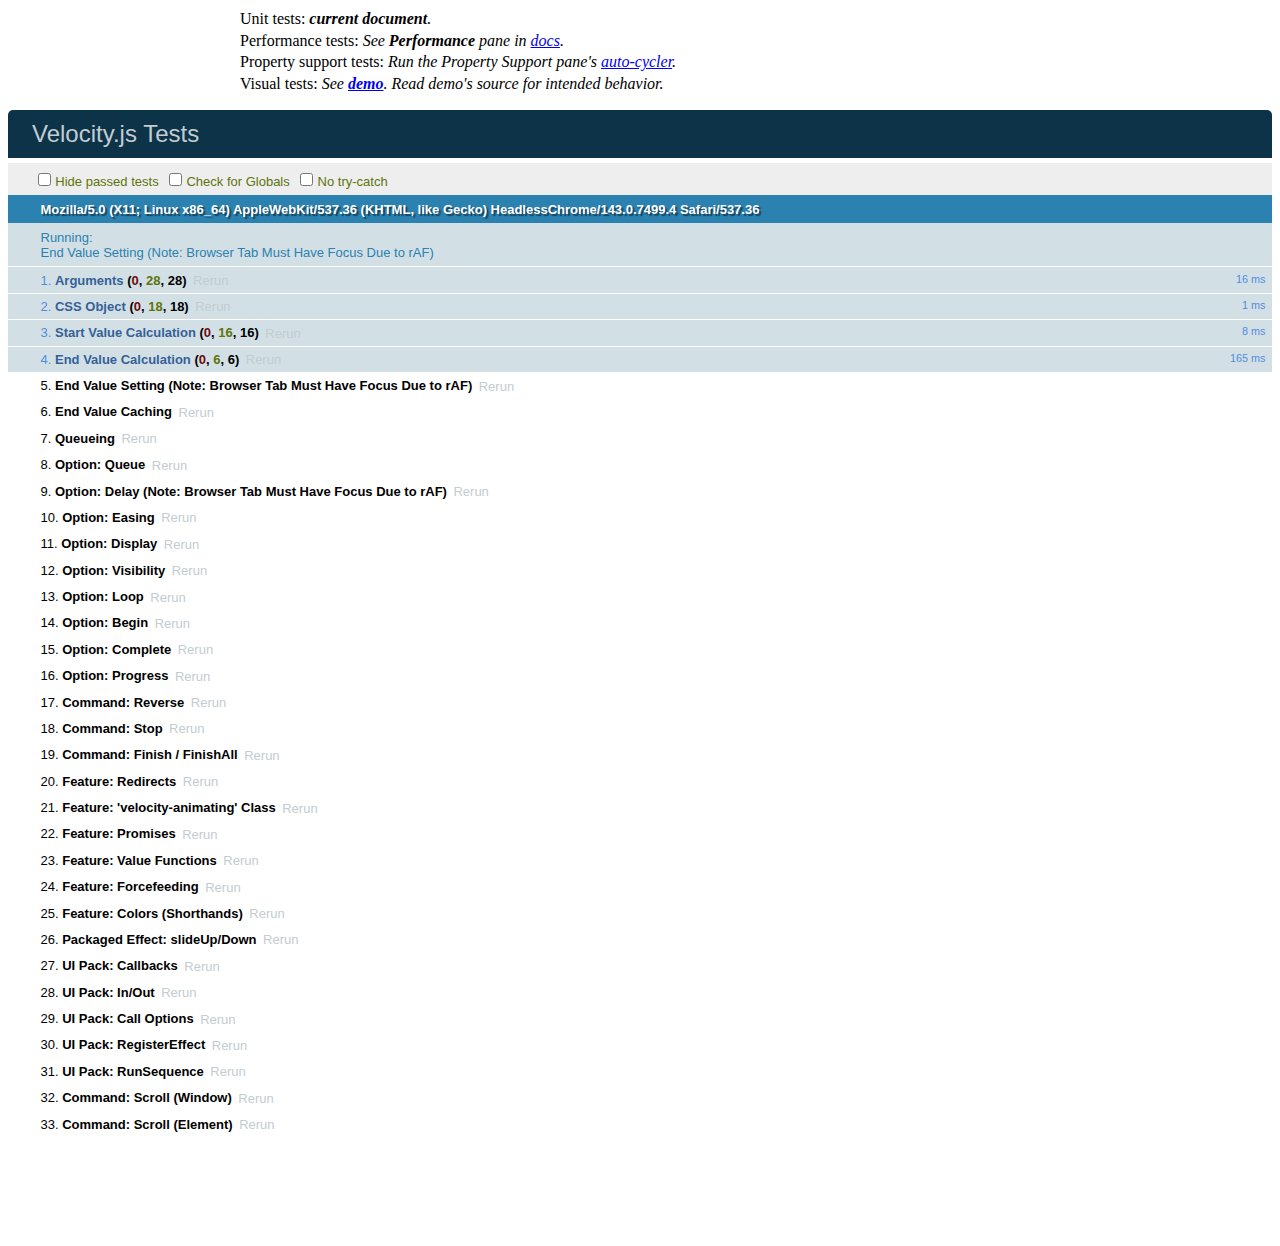
<file: bower_components/velocity/test/index.html>
<!DOCTYPE HTML>
<html>
	<head>
		<title>Velocity.js Tests</title>
		<link rel="stylesheet" href="qunit-1.14.0.css" type="text/css" media="screen" />
		<script type="text/javascript" src="qunit-1.14.0.js"></script>
		<script type="text/javascript" src="jquery-1.4.3.js"></script>
		<script type="text/javascript" src="when.js"></script>
		<script type="text/javascript" no="zepto.js"></script>
		<script type="text/javascript" src="../velocity.js"></script>
		<script type="text/javascript" src="../velocity.ui.js"></script>
		<style>
			#details {
				margin: 0 auto;
				margin-bottom: 1em;

				width: 800px;
				padding: 0;

				line-height: 1.35em;
				list-style: none;
			}
		</style>
	</head>
	<body>
		<ul id="details">	
			<li>
				Unit tests: <i><b>current document</b>.</i>
			</li>
			<li>
				Performance tests: <i>See <b>Performance</b> pane in <a href="../../index.html#performance">docs</a>.</i>
			</li>
			<li>
				Property support tests: <i>Run the Property Support pane's <a href="../../index.html#propertiesTest">auto-cycler</a>.</i>
			</li>
			<li>
				Visual tests: <i>See <a href="../../demo.html"><b>demo</b></a>. Read demo's source for intended behavior.</i>
			</li>
		</ul>
		<div id="qunit"></div>
		<div id="qunit-stage"></div>
		<script>

		// Needed tests:
		// - new stop behvaior
		// - e/p/o shorthands

		/*********************
		   Helper Functions
		*********************/

		/* IE detection: https://gist.github.com/julianshapiro/9098609 */
		var IE = (function() { 
		    if (document.documentMode) {
		        return document.documentMode;
		    } else {
		        for (var i = 7; i > 0; i--) {
		            var div = document.createElement("div");

		            div.innerHTML = "<!--[if IE " + i + "]><span></span><![endif]-->";

		            if (div.getElementsByTagName("span").length) {
		                div = null;

		                return i;
		            }

		            div = null;
		        }
		    }

		    return undefined;
		})();

    	var isMobile = /Android|webOS|iPhone|iPad|iPod|BlackBerry|IEMobile|Opera Mini/i.test(navigator.userAgent);
    	var isAndroid = /Android/i.test(navigator.userAgent);

    	function applyStartValues (element, startValues) {
    		Velocity.Utilities.each(startValues, function(property, startValue) {
    			element.style[property] = startValue;
    		});
    	}

		/*********************
		   IE<=7 Reversion
		*********************/

  		if (IE <= 7 && $.fn.velocity) {
  			alert("Velocity wasn't reverted to jQuery's $.animate() for IE<=7.");
  		}

  		/*******************
  		    jQuery Shim
  		*******************/

  		var $ = (window.jQuery || window.Zepto);

  		Data = function(element) { 
  			return Velocity.Utilities.data(element, "velocity");
  		}

  		if ($ && $.Velocity) {
  			window.Velocity = $.Velocity;
  		}

		/*******************
		   Setup: Targets
		*******************/

		var $qunitStage = document.getElementById("qunit-stage");

		var targetsFragment = document.createDocumentFragment(),
			targetsIndex = 0,
			$targets,
			$targetSet,
			defaultStyles = {
				opacity: 1,
				width: 1,
				height: 1,
				marginBottom: 1,
				colorGreen: 200
			};

		for (var i = 0; i < 100; i++) {
			var div = document.createElement("div");

			div.className = "target";
			div.style.opacity = defaultStyles.opacity;
			div.style.color = "rgb(125, " + defaultStyles.colorGreen + ", 125)";
			div.style.width = defaultStyles.width + "px";
			div.style.height = defaultStyles.height + "px";
			div.style.marginBottom = defaultStyles.marginBottom + "px";
			div.style.textShadow = "0px 0px " + defaultStyles.textShadowBlur + "px red";

			targetsFragment.appendChild(div);
			div = null;
		}

		$qunitStage.appendChild(targetsFragment);
		$targets = $qunitStage.querySelectorAll(".target");

		function getTarget () {
			var newTarget = $targets[targetsIndex++];

			return newTarget;
		}

		/********************
		   Setup: Settings
		********************/

		var	pluginName = "velocity",
			defaultProperties = {
				opacity: defaultStyles.opacity / 2,
				width: defaultStyles.width * 2,
				height: defaultStyles.height * 2,
				colorGreen: defaultStyles.colorGreen / 2
			},
			defaultOptions = { 
				queue: "",
			    duration: 300,
			    easing: "swing",
			    begin: null,
			    complete: null,
				progress: null,
			    display: null,
			    loop: false,
			    delay: false,
			    mobileHA: true,
			    _cacheValues: true
			},
			asyncCheckDuration = defaultOptions.duration / 2,
			completeCheckDuration = defaultOptions.duration * 2

		Velocity.defaults = defaultOptions;

		/****************
		    Arguments
		****************/

		QUnit.test("Arguments", function() {
			var testComplete = function() { /* Do nothing */ },
				testDuration = 1000,
				testEasing = "easeInSine",
				testOptions = {
					queue: defaultOptions.queue,
					duration: testDuration,
					easing: testEasing,
					begin: null,
					complete: testComplete,
					progress: null,
					display: "block",
					loop: false,
					delay: false,
					mobileHA: false,
			    	_cacheValues: defaultOptions._cacheValues
				};

			/**********************
			   Invalid Arguments
			**********************/

			var $target1 = getTarget();
			/* No arguments: Ensure an error isn't thrown and that the $targeted elements are returned to the chain. */
			Velocity();
			Velocity($target1);
			Velocity($target1, {});
			Velocity($target1, {}, testDuration);
			/* Invalid arguments: Ensure an error isn't thrown. */
			Velocity($target1, "fakeArg1", "fakeArg2");

			/****************
			   Overloading
			****************/

			var $target3 = getTarget();
			Velocity($target3, defaultProperties, testDuration);
			equal(Data($target3, pluginName).opts.duration, testDuration, "Overload variation #2.");

			var $target4 = getTarget();
			Velocity($target4, defaultProperties, testEasing);
			equal(Data($target4, pluginName).opts.easing, testEasing, "Overload variation #3.");

			var $target5 = getTarget();
			Velocity($target5, defaultProperties, testComplete);
			equal(Data($target5, pluginName).opts.complete, testComplete, "Overload variation #4.");

			var $target6 = getTarget();
			Velocity($target6, defaultProperties, testDuration, [ 0.42, 0, 0.58, 1 ]);
			equal(Data($target6, pluginName).opts.duration, testDuration, "Overload variation #5a.");
			equal(Data($target6, pluginName).opts.easing(0.2), 0.0816598562658975, "Overload variation #5b.");

			var $target7 = getTarget();
			Velocity($target7, defaultProperties, testDuration, testComplete);
			equal(Data($target7, pluginName).opts.duration, testDuration, "Overload variation #6a.");
			equal(Data($target7, pluginName).opts.complete, testComplete, "Overload variation #6b.");

			var $target8 = getTarget();
			Velocity($target8, defaultProperties, testDuration, testEasing, testComplete);
			equal(Data($target8, pluginName).opts.duration, testDuration, "Overload variation #7a.");
			equal(Data($target8, pluginName).opts.easing, testEasing, "Overload variation #7b.");
			equal(Data($target8, pluginName).opts.complete, testComplete, "Overload variation #7c.");

			var $target9 = getTarget();
			Velocity($target9, defaultProperties, testOptions);
			deepEqual(Data($target9, pluginName).opts, testOptions, "Overload variation #8: options object.");

			var $target10 = getTarget();
			Velocity({ elements: $target10, properties: defaultProperties, options: testOptions });
			deepEqual(Data($target10, pluginName).opts, testOptions, "Overload variation #9: single object w/ map.");

			var $target11 = getTarget();
			Velocity({ elements: $target11, properties: "fadeOut", options: testOptions });
			strictEqual(Data($target11, pluginName).tweensContainer.opacity.endValue, 0, "Overload variation #9: single object w/ redirect.");

			var $target12 = getTarget();
			Velocity($target12, { opacity: [ 0.75, "spring", 0.25 ]}, testDuration);
			equal(Data($target12, pluginName).tweensContainer.opacity.startValue, 0.25, "Overload variation #10a.");
			equal(Data($target12, pluginName).tweensContainer.opacity.easing, "spring", "Overload variation #10b.");
			equal(Data($target12, pluginName).tweensContainer.opacity.endValue, 0.75, "Overload variation #10c.");

			var $target13 = getTarget();
			Velocity($target13, { opacity: [ 0.75, 0.25 ]}, testDuration);
			equal(Data($target13, pluginName).tweensContainer.opacity.startValue, 0.25, "Overload variation #11a.");
			equal(Data($target13, pluginName).tweensContainer.opacity.endValue, 0.75, "Overload variation #11b.");

			var $target14 = getTarget();
			Velocity($target14, { opacity: [ 0.75, "spring" ]}, testDuration);
			equal(Data($target14, pluginName).tweensContainer.opacity.endValue, 0.75, "Overload variation #12a.");
			equal(Data($target14, pluginName).tweensContainer.opacity.easing, "spring", "Overload variation #12b.");

			var $target15 = getTarget();
			Velocity($target15, defaultProperties, "fast", testEasing);
			equal(Data($target15, pluginName).opts.duration, 200, "Overload variation #13a.");

			var $target16 = getTarget();
			Velocity($target16, defaultProperties, "normal");
			equal(Data($target16, pluginName).opts.duration, 400, "Overload variation #13b.");

			if ($) {
				var $target17 = getTarget();
				$($target17).velocity(defaultProperties, testOptions);
				deepEqual(Data($target17, pluginName).opts, testOptions, "$.fn.: Utility function variation #1: options object.");

				var $target18 = getTarget();
				$($target18).velocity({ properties: defaultProperties, options: testOptions });
				deepEqual(Data($target18, pluginName).opts, testOptions, "$.fn.: Utility function variation #2: single object.");

				var $target19 = getTarget();
				$($target19).velocity(defaultProperties, testDuration, testEasing, testComplete);
				equal(Data($target19, pluginName).opts.duration, testDuration, "$.fn.: Utility function variation #2a.");
				equal(Data($target19, pluginName).opts.easing, testEasing, "$.fn.: Utility function variation #2b.");
				equal(Data($target19, pluginName).opts.complete, testComplete, "$.fn.: Utility function variation #2c.");

				var $target20 = getTarget();
				deepEqual($($target20), $($target20).velocity(defaultProperties, testDuration, testEasing, testComplete).velocity(defaultProperties, testDuration, testEasing, testComplete), "$.fn.: Elements passed back to the call stack.");
			}
		});

		/******************
		    CSS Object
		******************/

		/* Note: We don't bother checking all of the GET/SET-related CSS object's functions, as most are repeatedly tested indirectly via the other tests. */
		QUnit.test("CSS Object", function() {
			var CSS = Velocity.CSS;

			var testHookRoot = "boxShadow",
				testHookRootValue = IE >=9 ? "1px 2px 3px 4px black" : "black 1px 2px 3px 4px",
				testHook = "boxShadowY",
				testHookValueExtracted = "2px",
				testHookValueInject = "10px",
				testHookRootValueInjected = "1px 10px 3px 4px"

			/* Hooks manipulation. */
			equal(CSS.Hooks.getRoot(testHook), testHookRoot, "Hooks.getRoot() returned root.");

			/* Hooks have no effect if they're unsupported (which is the case for our hooks on <=IE8), thus we just ensure that errors aren't thrown. */
			if (IE <=8) {
				CSS.Hooks.extractValue(testHook, testHookRootValue);
				CSS.Hooks.injectValue(testHook, testHookValueInject, testHookRootValue)
			} else {
				equal(CSS.Hooks.extractValue(testHook, testHookRootValue), testHookValueExtracted, "Hooks.extractValue() returned value #1.");
				/* Check for a match anywhere in the string since browser differ in where they inject the color value. */
				equal(CSS.Hooks.injectValue(testHook, testHookValueInject, testHookRootValue).indexOf(testHookRootValueInjected) != -1, true, "Hooks.extractValue() returned value #2.");
			}

			/* Varied start color formats. Ensure that all variations of red output contain the same color copmonents when Normalized: "255 0 0". */
			var redVariations = [
				"rgb(255, 0, 0)",
				"rgba(255,0,0,0.5)",
				"#ff0000",
				"red"
			];

			Velocity.Utilities.each(redVariations, function(i, redVariation) {
				equal(/255 0 0/.test(CSS.Normalizations.registered["color"]("extract", null, redVariation)), true, "Normalizations.extractValue() returned red color variation #" + i + ".");
			});

			var testPropertyFake = "fakeProperty";

			/* Property name functions. */
			equal(CSS.Names.prefixCheck(testPropertyFake)[0], testPropertyFake, "Names.prefixCheck() returned unmatched property untouched.");
			equal(CSS.Names.prefixCheck(testPropertyFake)[1], false, "Names.prefixCheck() indicated that unmatched property waws unmatched.");
			equal(CSS.Values.isCSSNullValue("rgba(0,0,0,0)"), true, "Values.isCSSNullValue() matched null value #1.");
			equal(CSS.Values.isCSSNullValue("none"), true, "Values.isCSSNullValue() matched null value #2.");
			equal(CSS.Values.isCSSNullValue(10), false, "Values.isCSSNullValue() didn't match non-null value.");

			var testUnitProperty1 = "rotateZ",
				testUnitPropertyUnit1 = "deg",
				testUnitProperty2 = "width",
				testUnitPropertyUnit2 = "px",
				testElementType1 = document.createElement("div"),
				testElementTypeDisplay1 = "block",
				testElementType2 = document.createElement("span"),
				testElementTypeDisplay2 = "inline";

			/* CSS value functions. */
			equal(CSS.Values.getUnitType(testUnitProperty1), testUnitPropertyUnit1, "Unit type #1 was retrieved.");
			equal(CSS.Values.getUnitType(testUnitProperty2), testUnitPropertyUnit2, "Unit type #2 was retrieved.");

			/* Class addition/removal. */
			var $target1 = getTarget();
			$target1.className = "";
			CSS.Values.addClass($target1, "one");
			equal($target1.className, "one", "First class was added.");
			CSS.Values.addClass($target1, "two");
			equal($target1.className, "one two", "Second class was added.");

			CSS.Values.removeClass($target1, "two");
			equal($target1.className.replace(/^\s+|\s+$/g, ""), "one", "Second class was removed.");
			CSS.Values.removeClass($target1, "one");
			equal($target1.className.replace(/^\s+|\s+$/g, ""), "", "First class was removed.");
		});

		/****************************
		   Start Value Calculation
		****************************/

		QUnit.test("Start Value Calculation", function() {
			var testStartValues = { paddingLeft: "10px", height: "100px", paddingRight: "50%", marginLeft: "100px", marginBottom: "33%", marginTop: "100px", lineHeight: "30px", wordSpacing: "40px", backgroundColorRed: "123" };

			/* Properties not previously defined on the element. */
			var $target1 = getTarget();
			Velocity($target1, testStartValues)
			equal(Data($target1, pluginName).tweensContainer.paddingLeft.startValue, 0, "Undefined standard start value was calculated.");
			equal(Data($target1, pluginName).tweensContainer.backgroundColorRed.startValue, 255, "Undefined start value hook was calculated.");

			/* Properties previously defined on the element. */
			var $target2 = getTarget();
			Velocity($target2, defaultProperties)
			equal(Data($target2, pluginName).tweensContainer.width.startValue, parseFloat(defaultStyles.width), "Defined start value #1 was calculated.");
			equal(Data($target2, pluginName).tweensContainer.opacity.startValue, parseFloat(defaultStyles.opacity), "Defined start value #2 was calculated.");
			equal(Data($target2, pluginName).tweensContainer.colorGreen.startValue, parseFloat(defaultStyles.colorGreen), "Defined hooked start value was calculated.");

			/* Properties that shouldn't cause start values to be unit-converted. */
			var testPropertiesEndNoConvert = { paddingLeft: "20px", height: "40px", paddingRight: "75%" };
			var $target3 = getTarget();
			applyStartValues($target3, testStartValues);
			Velocity($target3, testPropertiesEndNoConvert);
			equal(Data($target3, pluginName).tweensContainer.paddingLeft.startValue, parseFloat(testStartValues.paddingLeft), "Start value #1 wasn't unit converted.");
			equal(Data($target3, pluginName).tweensContainer.height.startValue, parseFloat(testStartValues.height), "Start value #2 wasn't unit converted.");
			equal(Data($target3, pluginName).tweensContainer.paddingRight.startValue, parseFloat(testStartValues.paddingRight), "Start value #3 wasn't unit converted.");

			/* Properties that should cause start values to be unit-converted. */
			var testPropertiesEndConvert = { paddingLeft: "20%", height: "40%", lineHeight: "0.5em", wordSpacing: "2rem", marginLeft: "10vw", marginTop: "5vh", marginBottom: "100px" };
				parentWidth = $qunitStage.clientWidth,
				parentHeight = $qunitStage.clientHeight,
				parentFontSize = Velocity.CSS.getPropertyValue($qunitStage, "fontSize"),
				remSize = parseFloat(Velocity.CSS.getPropertyValue(document.body, "fontSize"));

			var $target4 = getTarget();
			applyStartValues($target4, testStartValues);
			Velocity($target4, testPropertiesEndConvert);

			/* Long decimal results can be returned after unit conversion, and Velocity's code and the code here can differ in precision. So, we round floor values before comparison. */
			equal(Math.floor(Data($target4, pluginName).tweensContainer.paddingLeft.startValue), Math.floor((parseFloat(testStartValues.paddingLeft) / parentWidth) * 100), "Horizontal property converted to %.");
			equal(Math.floor(Data($target4, pluginName).tweensContainer.height.startValue), Math.floor((parseFloat(testStartValues.height) / parentHeight) * 100), "Vertical property converted to %.");
			equal(Math.floor(Data($target4, pluginName).tweensContainer.lineHeight.startValue), Math.floor(parseFloat(testStartValues.lineHeight) / parseFloat(parentFontSize)), "Property converted to em.");
			equal(Math.floor(Data($target4, pluginName).tweensContainer.wordSpacing.startValue), Math.floor(parseFloat(testStartValues.wordSpacing) / parseFloat(remSize)), "Property converted to rem.");
			equal(Math.floor(Data($target4, pluginName).tweensContainer.marginBottom.startValue), parseFloat(testStartValues.marginBottom) / 100 * parseFloat($target4.parentNode.offsetWidth), "Property converted to px.");

			if (!(IE<=8) && !isAndroid) {
				equal(Math.floor(Data($target4, pluginName).tweensContainer.marginLeft.startValue), Math.floor(parseFloat(testStartValues.marginLeft) / window.innerWidth * 100), "Horizontal property converted to vw.");
				equal(Math.floor(Data($target4, pluginName).tweensContainer.marginTop.startValue), Math.floor(parseFloat(testStartValues.marginTop) / window.innerHeight * 100), "Vertical property converted to vh.");
			}

  			/* jQuery TRBL deferring. */
			var testPropertiesTRBL = { left: "1000px" };
			var $TRBLContainer = document.createElement("div");

			$TRBLContainer.setAttribute("id", "TRBLContainer");
			$TRBLContainer.style.marginLeft = testPropertiesTRBL.left;
			$TRBLContainer.style.width = "100px";
			$TRBLContainer.style.height = "100px";
  			document.body.appendChild($TRBLContainer);

			var $target5 = getTarget();
			$target5.style.position = "absolute";
  			$TRBLContainer.appendChild($target5);
			Velocity($target5, testPropertiesTRBL);

			equal(Math.round(Data($target5, pluginName).tweensContainer.left.startValue), Math.round(parseFloat(testPropertiesTRBL.left) + parseFloat(Velocity.CSS.getPropertyValue(document.body, "marginLeft"))), "TRBL value was deferred to jQuery.");
		});

		/**************************
		   End Value Calculation
		**************************/

		QUnit.asyncTest("End Value Calculation", function() {
			/* Standard properties without operators. */
			var $target1 = getTarget();
			Velocity($target1, defaultProperties);
			setTimeout(function() {
				equal(Data($target1, pluginName).tweensContainer.width.endValue, defaultProperties.width, "Standard end value #1 was calculated.");
				equal(Data($target1, pluginName).tweensContainer.opacity.endValue, defaultProperties.opacity, "Standard end value #2 was calculated.");
			}, asyncCheckDuration);

			/* Standard properties with operators. */
			var testIncrementWidth = "5px",
				testDecrementOpacity = 0.25,
				testMultiplyMarginBottom = 4,
				testDivideHeight = 2;

			var $target2 = getTarget();
			Velocity($target2, { width: "+=" + testIncrementWidth, opacity: "-=" + testDecrementOpacity, marginBottom: "*=" + testMultiplyMarginBottom, height: "/=" + testDivideHeight });
			setTimeout(function() {

				equal(Data($target2, pluginName).tweensContainer.width.endValue, defaultStyles.width + parseFloat(testIncrementWidth), "Incremented end value was calculated.");
				equal(Data($target2, pluginName).tweensContainer.opacity.endValue, defaultStyles.opacity - testDecrementOpacity, "Decremented end value was calculated.");
				equal(Data($target2, pluginName).tweensContainer.marginBottom.endValue, defaultStyles.marginBottom * testMultiplyMarginBottom, "Multiplied end value was calculated.");
				equal(Data($target2, pluginName).tweensContainer.height.endValue, defaultStyles.height / testDivideHeight, "Divided end value was calculated.");

				start();
			}, asyncCheckDuration);
		});

		/**********************
		   End Value Setting
		**********************/

		QUnit.asyncTest("End Value Setting (Note: Browser Tab Must Have Focus Due to rAF)", function() {
			/* Transforms and the properties that are hooked by Velocity aren't supported below IE9. */
			if (!(IE < 9)) {
				var testHooks = { 
					boxShadowBlur: "10px", // "black 0px 0px 10px 0px"
					boxShadowSpread: "20px", // "black 0px 0px 0px 20px"
					textShadowBlur: "30px" // "black 0px 0px 30px"
				};

				/* Hooks. */
				var $target3 = getTarget();
				Velocity($target3, testHooks);
				setTimeout(function() {
					/* Check for a match anywhere in the string since browser differ in where they inject the color value. */
					equal(/0px 0px 10px 20px/.test(Velocity.CSS.getPropertyValue($target3, "boxShadow")), true, "Hook end value #1 was set.");
					/* textShadow isn't supported below IE10. */
					if (!IE || IE >= 10) {
						equal(/0px 0px 30px/.test(Velocity.CSS.getPropertyValue($target3, "textShadow")), true, "Hook end value #2 was set.");
					}
				}, completeCheckDuration);

				if (!(IE < 10) && !Velocity.State.isGingerbread) {
					var testTransforms = { 
							translateY: "10em", // Should stay the same
							translateX: "20px", // Should stay the same
							scaleX: "1.50", // Should remain unitless
							translateZ: "30", // Should become "10px"
							scaleY: "1.50deg" // Should be ignored entirely since it uses an invalid unit
						},
						testTransformsOutput = "matrix3d(1.5, 0, 0, 0, 0, 1, 0, 0, 0, 0, 1, 0, 20, 160, 30, 1)";

					/* Transforms. */
					var $target4 = getTarget();
					Velocity($target4, testTransforms);
					setTimeout(function() {
						/* Check for a match anywhere in the string since browser differ in where they inject the color value. */
						equal(Velocity.CSS.getPropertyValue($target4, "transform"), testTransformsOutput, "Transform end value was set.");

						/* Ensure previous transform values are reused. */
						Velocity($target4, { translateX: parseFloat(testTransforms.translateX) / 2 });
						equal(Data($target4, pluginName).tweensContainer.translateX.startValue, parseFloat(testTransforms.translateX), "Previous transform value was reused.");
					}, completeCheckDuration);
				}

				if (!Velocity.State.isGingerbread) {
					/* SVG. */
					var $svgRoot = document.createElementNS("http://www.w3.org/2000/svg", "svg"),
						$svgRect = document.createElementNS("http://www.w3.org/2000/svg", "rect"),
						svgStartValues = { x: 100, y: 10, width: 250, height: "30%" },
						svgEndValues = { x: 200, width: "50%", strokeDasharray: 10, height: "40%", rotateZ: "90deg", rotateX: "45deg" };

					$svgRoot.setAttribute("width", 1000);
					$svgRoot.setAttribute("height", 1000);

					$svgRect.setAttribute("x", svgStartValues.x);
					$svgRect.setAttribute("y", svgStartValues.y);
					$svgRect.setAttribute("width", svgStartValues.width);
					$svgRect.setAttribute("height", svgStartValues.height);

					$svgRoot.appendChild($svgRect);
					$qunitStage.appendChild($svgRoot);

					Velocity($svgRect, svgEndValues, defaultOptions);
					setTimeout(function() {
						equal(Math.round(Data($svgRect, pluginName).tweensContainer.x.startValue), svgStartValues.x, "SVG dimensional attribute #1 value was retrieved.");
						equal(Math.round(parseFloat(Velocity.CSS.getPropertyValue($svgRect, "x"))), svgEndValues.x, "SVG dimensional attribute #1 end value was set.");

						equal(Math.round(Data($svgRect, pluginName).tweensContainer.width.startValue), parseFloat(svgStartValues.width)/1000 * 100, "SVG dimensional attribute #2 value was retrieved.");
						equal(Math.round(parseFloat(Velocity.CSS.getPropertyValue($svgRect, "width"))), parseFloat(svgEndValues.width)/100 * 1000, "SVG dimensional attribute #2 end value was set.");

						equal(Math.round(Data($svgRect, pluginName).tweensContainer.height.startValue), parseFloat(svgStartValues.height), "SVG dimensional attribute #3 value was retrieved.");
						equal(Math.round(parseFloat(Velocity.CSS.getPropertyValue($svgRect, "height"))), parseFloat(svgEndValues.height)/100 * 1000, "SVG dimensional attribute #3 end value was set.");

						equal(Math.round(Data($svgRect, pluginName).tweensContainer.rotateZ.startValue), 0, "SVG 2D transform value was retrieved.");
						equal(Math.round(parseFloat(Velocity.CSS.getPropertyValue($svgRect, "rotateZ"))), parseFloat(svgEndValues.rotateZ), "SVG 2D transform end value was set.");

						if (!IE) {
							equal(Math.round(Data($svgRect, pluginName).tweensContainer.rotateX.startValue), 0, "SVG 3D transform value was retrieved.");
							equal(Math.round(parseFloat(Velocity.CSS.getPropertyValue($svgRect, "rotateX"))), parseFloat(svgEndValues.rotateX), "SVG 3D transform end value was set.");
						}

						equal(Math.round(Data($svgRect, pluginName).tweensContainer.strokeDasharray.startValue), 0, "SVG CSS style value was retrieved.");
						equal(parseFloat(Velocity.CSS.getPropertyValue($svgRect, "strokeDasharray")), svgEndValues.strokeDasharray, "SVG CSS style end value was set.");
					}, completeCheckDuration);
				}
			}

			/* Standard properties. */
			var $target1 = getTarget();
			Velocity($target1, defaultProperties, { });
			setTimeout(function() {
				equal(parseFloat(Velocity.CSS.getPropertyValue($target1, "width")), defaultProperties.width, "Standard end value #1 was set.");
				equal(parseFloat(Velocity.CSS.getPropertyValue($target1, "opacity")), defaultProperties.opacity, "Standard end value #2 was set.");

				start();
			}, completeCheckDuration);
		});

		/**********************
		   End Value Caching
		**********************/

		QUnit.asyncTest("End Value Caching", function() {
			expect(4);

			var newProperties = { height: "50px", width: "250px" };

			var $target1 = getTarget();
			Velocity($target1, defaultProperties, function() {

				applyStartValues($target1, newProperties);
				/* Called after the last call is complete (stale). Ensure that the newly-set (via $.css()) properties are used. */
				Velocity($target1, defaultProperties);

				setTimeout(function() {
					equal(Data($target1, pluginName).tweensContainer.width.startValue, parseFloat(newProperties.width), "Stale end value #1 wasn't pulled.");
					equal(Data($target1, pluginName).tweensContainer.height.startValue, parseFloat(newProperties.height), "Stale end value #2 wasn't pulled.");
				}, asyncCheckDuration);
			});

			var $target2 = getTarget();
			Velocity($target2, defaultProperties);
			Velocity($target2, newProperties, function() {
				/* Chained onto a previous call (fresh). */
				equal(Data($target2, pluginName).tweensContainer.width.startValue, defaultProperties.width, "Chained end value #1 was pulled.");
				equal(Data($target2, pluginName).tweensContainer.height.startValue, defaultProperties.height, "Chained end value #2 was pulled.");

				start();
			});
		});

		/****************
		    Queueing
		****************/

		QUnit.asyncTest("Queueing", function() {
			expect(1);

			var $target1 = getTarget();
			Velocity($target1, { opacity: 0 });
			Velocity($target1, { width: 2 });

			setTimeout(function() {
				/* Ensure that the second call hasn't started yet. */
				equal(parseFloat(Velocity.CSS.getPropertyValue($target1, "width")), defaultStyles.width, "Queued calls chain.");

				start();
			}, asyncCheckDuration);
		});

		/******************
		   Option: Queue
		******************/

		QUnit.asyncTest("Option: Queue", function() {
			expect(5);

			var testQueue = "custom";

			var $target1 = getTarget();
			Velocity($target1, defaultProperties, { queue: testQueue });
			Velocity($target1, defaultProperties, { queue: testQueue });
			Velocity($target1, defaultProperties, { queue: testQueue });

			equal(Velocity.Utilities.queue($target1, testQueue).length, 3, "Custom queue was appended to.");
			equal(Data($target1, pluginName).isAnimating, false, "Custom queue didn't auto-dequeue.");

			Velocity.Utilities.dequeue($target1, testQueue);
			equal(Data($target1, pluginName).isAnimating, true, "Dequeue custom queue.");

			Velocity($target1, "stop", testQueue);
			equal(Velocity.Utilities.queue($target1, testQueue).length, 0, "Stopped custom queue.");

			var $target2 = getTarget();
			Velocity($target2, { opacity: 0 });
			Velocity($target2, { width: 10 }, { queue: false });

			setTimeout(function() {
				/* Ensure that the second call starts immediately. */
				notEqual(Velocity.CSS.getPropertyValue($target2, "width"), defaultStyles.width, "Parallel calls don't queue.");

				start();
			}, asyncCheckDuration);
		});

		/* Helpful redirect for testing custom and parallel queues. */
		// var $div2 = $("#DataBody-PropertiesDummy");
		// $.fn.velocity.defaults.duration = 1000;
		// $div2.velocity("scroll", { queue: "test" })
		// $div2.velocity({width: 100}, { queue: "test" })
		// $div2.velocity({ borderWidth: 50 }, { queue: "test" })
		// $div2.velocity({height: 20}, { queue: "test" })
		// $div2.velocity({marginLeft: 200}, { queue: "test" })
		// $div2.velocity({paddingTop: 60});
		// $div2.velocity({marginTop: 100});
		// $div2.velocity({paddingRight: 40});
		// $div2.velocity({marginTop: 0})
		// $div2.dequeue("test")

		/******************
		   Option: Delay   
		******************/

		QUnit.asyncTest("Option: Delay (Note: Browser Tab Must Have Focus Due to rAF)", function() {
			expect(2);

			var testDelay = defaultOptions.duration * 2;

			var $target = getTarget();
			Velocity($target, defaultProperties, { delay: testDelay });

			setTimeout(function() {
				equal(parseFloat(Velocity.CSS.getPropertyValue($target, "width")), defaultStyles.width, "Delayed calls don't start immediately");
			}, asyncCheckDuration);

			setTimeout(function() {
				equal(parseFloat(Velocity.CSS.getPropertyValue($target, "width")), defaultProperties.width, "Delayed calls eventually start.");

				start();
			}, completeCheckDuration + testDelay);
		});

		/********************
		   Option: Easing   
		********************/

		QUnit.asyncTest("Option: Easing", function() {
			expect(5);

			var $target1 = getTarget();
			/* Ensure that a fake easing doesn't throw an error. */
			Velocity($target1, defaultProperties, { easing: "fake" });
			equal(true, true, "Fake easing didn't throw error.");

			/* Ensure that an improperly-formmated bezier curve array doesn't throw an error. */
			var $target2 = getTarget();
			Velocity($target2, defaultProperties, { easing: [ "a", 0.5, 0.5, 0.5 ] });
			Velocity($target2, defaultProperties, { easing: [ 0.5, 0.5, 0.5 ] });
			equal(true, true, "Invalid bezier curve didn't throw error.");

			/* Ensure that a properly-formatted bezier curve array returns a bezier function. */
			var $target3 = getTarget();
			var easingBezierArray = [ 0.27, -0.65, 0.78, 0.19 ],
				easingBezierTestPercent = 0.25,
				easingBezierTestValue = /^-0\.23/;

			Velocity($target3, defaultProperties, { easing: easingBezierArray });
			setTimeout(function() {
				equal(easingBezierTestValue.test(Data($target3, pluginName).tweensContainer.width.easing(easingBezierTestPercent)), true, "Array converted into bezier function.");
			}, asyncCheckDuration);

			/* Ensure that a properly-formatted spring RK4 array returns a bezier function. */
			var $target4 = getTarget();
			var easingSpringRK4Array = [ 250, 12 ],
				easingSpringRK4TestPercent = 0.25,
				easingSpringRK4TestValue = /^1\.21/;

			Velocity($target4, defaultProperties, { easing: easingSpringRK4Array });
			setTimeout(function() {
				equal(easingSpringRK4TestValue.test(Data($target4, pluginName).tweensContainer.width.easing(easingSpringRK4TestPercent)), true, "Array converted into springRK4 function.");
			}, asyncCheckDuration);

			/* Ensure that a properly-formatted step easing array returns a step function. */
			var $target5 = getTarget();
			var easingStepArray = [ 4 ],
				easingStepTestPercent = 0.35,
				easingStepTestValue = /^0\.25/;

			Velocity($target5, defaultProperties, { easing: easingStepArray });
			setTimeout(function() {
				equal(easingStepTestValue.test(Data($target5, pluginName).tweensContainer.width.easing(easingStepTestPercent)), true, "Array converted into Step function.");

				start();
			}, asyncCheckDuration);
		});

		/********************
		   Option: Display   
		********************/

		QUnit.asyncTest("Option: Display", function() {
			var testDisplayBlock = "block",
				testDisplayNone = "none",
				testDisplayBlank = "";

			var $target1 = getTarget();
			/* Async checks are used since the display property is set inside processCallsTick(). */
			Velocity($target1, defaultProperties, { display: testDisplayBlock });
			setTimeout(function() {
				equal(Velocity.CSS.getPropertyValue($target1, "display"), testDisplayBlock, "Display:'block' was set immediately.");
			}, asyncCheckDuration);

			var $target2 = getTarget();
			Velocity($target2, defaultProperties, { display: testDisplayNone });
			setTimeout(function() {
				notEqual(Velocity.CSS.getPropertyValue($target2, "display"), 0, "Display:'none' was not set immediately.");
			}, asyncCheckDuration);
			setTimeout(function() {
				equal(Velocity.CSS.getPropertyValue($target2, "display"), 0, "Display:'none' was set upon completion.");
			}, completeCheckDuration);

			var $target3 = getTarget();
			Velocity($target3, defaultProperties, { display: testDisplayBlank });
			setTimeout(function() {
				equal(Velocity.CSS.getPropertyValue($target3, "display"), "block", "Display:'' was set immediately.");
				
				start();
			}, completeCheckDuration);
		});

		/***********************
		   Option: Visibility   
		***********************/

		QUnit.asyncTest("Option: Visibility", function() {
			var testVisibilityBlock = "visible",
				testVisibilityNone = "hidden",
				testVisibilityBlank = "";

			var $target1 = getTarget();
			/* Async checks are used since the visibility property is set inside processCallsTick(). */
			Velocity($target1, defaultProperties, { visibility: testVisibilityBlock });
			setTimeout(function() {
				equal(Velocity.CSS.getPropertyValue($target1, "visibility"), testVisibilityBlock, "visibility:'visible' was set immediately.");
			}, asyncCheckDuration);

			var $target2 = getTarget();
			Velocity($target2, defaultProperties, { visibility: testVisibilityNone });
			setTimeout(function() {
				notEqual(Velocity.CSS.getPropertyValue($target2, "visibility"), 0, "visibility:'hidden' was not set immediately.");
			}, asyncCheckDuration);
			setTimeout(function() {
				equal(Velocity.CSS.getPropertyValue($target2, "visibility"), "hidden", "visibility:'hidden' was set upon completion.");
			}, completeCheckDuration);

			var $target3 = getTarget();
			Velocity($target3, defaultProperties, { display: testVisibilityBlank });
			setTimeout(function() {
				equal(/visible|inherit/.test(Velocity.CSS.getPropertyValue($target3, "visibility")), true, "visibility:'' was set immediately.");
				
				start();
			}, completeCheckDuration);
		});

		/******************
		   Option: Loop
		******************/

		QUnit.asyncTest("Option: Loop", function() {
			expect(6);

			var testOptions = { delay: 500, easing: "spring" };

			var $target1 = getTarget();
			Velocity($target1, defaultProperties, { loop: 2, delay: testOptions.delay, easing: testOptions.easing });

			/* We expect 1 delay followed by 1 call for a total of 4 cycles, which equates to 8 queue items. */
			equal(Velocity.Utilities.queue($target1).length, 8, "Loop call produced 'reverse' calls.");

			var $target2 = getTarget();
			Velocity($target2, defaultProperties, { loop: true, delay: testOptions.delay, easing: testOptions.easing });
			setTimeout(function() {
				equal(Data($target1, pluginName).opts.delay, testOptions.delay, "Delay option was passed into second loop call (jQuery object).");
				equal(Data($target1, pluginName).opts.easing, testOptions.easing, "Easing option was passed into second loop call (jQuery object).");

				equal(Data($target2, pluginName).opts.delay, testOptions.delay, "Delay option was passed into second infinite loop call (jQuery object).");
				equal(Data($target2, pluginName).opts.easing, testOptions.easing, "Easing option was passed into second infinite loop call (jQuery object).");

				equal(Velocity.Utilities.queue($target2).length, 2, "Infinite loop is running.");

				start();
			}, completeCheckDuration + testOptions.delay);
		});

		/*******************
		   Option: Begin
		*******************/

		QUnit.asyncTest("Option: Begin", function() {
			expect(1);

			var $targetSet = [ getTarget(), getTarget() ];
			Velocity($targetSet, defaultProperties, { 
				duration: asyncCheckDuration,
				begin: function() {
					deepEqual(this, $targetSet, "Elements passed into callback.");

					start();
				}
			});
		});

		/*********************
		   Option: Complete
		*********************/

		QUnit.asyncTest("Option: Complete", function() {
			expect(1);
			
			var $targetSet = [ getTarget(), getTarget() ];
			Velocity($targetSet, defaultProperties, { 
				duration: asyncCheckDuration,
				complete: function() {
					deepEqual(this, $targetSet, "Elements passed into callback.");

					start();
				}
			});
		});

		/*********************
		   Option: Progress
		*********************/

		QUnit.asyncTest("Option: Progress", function() {
			expect(3);

			var alreadyCalled = false;

			var $target = getTarget();
			Velocity($target, defaultProperties, { 
				duration: asyncCheckDuration,
				progress: function(elements, percentComplete, msRemaining) {
					if (!alreadyCalled) {
						deepEqual(this, [ $target ], "Elements passed into progress.");
						equal(percentComplete >= 0 && percentComplete <= 1, true, "percentComplete passed into progress.");
						equal(msRemaining > asyncCheckDuration - 50, true, "msRemaining passed into progress.");

						alreadyCalled = true;
						start();
					}
				}
			});
		});

		/*********************
		   Command: Reverse
		*********************/

		QUnit.asyncTest("Command: Reverse", function() {
			expect(5);

			var testEasing = "spring";

			var $target = getTarget();
			/* Ensure an error isn't thrown when there's no previous animation to reverse to. */
			Velocity($target, "reverse");
			Velocity($target, { opacity: defaultProperties.opacity, width: defaultProperties.width }, { easing: testEasing });
			Velocity($target, "reverse", function() {
				equal(parseFloat(Velocity.CSS.getPropertyValue($target, "opacity")), defaultStyles.opacity, "Reversed to initial property #1.");
				equal(parseFloat(Velocity.CSS.getPropertyValue($target, "width")), defaultStyles.width, "Reversed to initial property #2.");
			});
			/* Check chained reverses. */
			Velocity($target, "reverse", function() {
				equal(parseFloat(Velocity.CSS.getPropertyValue($target, "opacity")), defaultProperties.opacity, "Reversed to reversed property #1.");
				equal(parseFloat(Velocity.CSS.getPropertyValue($target, "width")), defaultProperties.width, "Reversed to reversed property #2.");

				/* Ensure the options were passed through until the end. */
				equal(Data($target, pluginName).opts.easing, testEasing, "Options object passed through.");

				start();
			});
		});

		/******************
		   Command: Stop
		******************/

		QUnit.asyncTest("Command: Stop", function() {
			expect(4);

			var $target1 = getTarget();
			/* Ensure an error isn't thrown when "stop" is called on a $target that isn't animating. */
			Velocity($target1, "stop");
			Velocity($target1, defaultProperties, defaultOptions);
			Velocity($target1, { top: 0 }, defaultOptions);
			Velocity($target1, { width: 0 }, defaultOptions);
			Velocity($target1, "stop", true);

			/* Ensure "stop" has removed all queued animations. */
			/* We're using the element's queue length as a proxy. 0 and 1 both mean that the element's queue has been cleared -- a length of 1 just indicates that the animation is in progress. */
			setTimeout(function() {
				equal(Velocity.Utilities.queue($target1).length <= 1, true, "Queue cleared.");
			}, 1);

			var $target2 = getTarget();
			Velocity($target2, { opacity: 0 }, Velocity.Utilities.extend({}, defaultOptions, { delay: 1000 }));
			Velocity($target2, { width: 0 }, defaultOptions);
			Velocity($target2, "stop");

			var $target3 = getTarget();
			Velocity($target3, { opacity: 0 }, Velocity.Utilities.extend({}, defaultOptions, { delay: 1000 }));
			Velocity($target3, { width: 0 }, defaultOptions);
			Velocity($target3, { width: 100 }, defaultOptions);
			Velocity($target3, "stop", true);

			setTimeout(function() {
				equal(Data($target2, pluginName).tweensContainer.opacity, undefined, "Active call stopped.");
				notEqual(Data($target2, pluginName).tweensContainer.width, undefined, "Next queue item started.");

				equal(Velocity.Utilities.queue($target3, "").length, 0, "Full queue array cleared.");

				start();
			}, asyncCheckDuration);
		});

		/******************
		   Command: Finish
		******************/

		QUnit.asyncTest("Command: Finish / FinishAll", function() {
			expect(9);

			var $target1 = getTarget();
			/* Ensure an error isn't thrown when "finish" is called on a $target that isn't animating. */
			Velocity($target1, "finish");

			/* Animate to defaultProperties, and then "finish" to jump to the end of it. */
			Velocity($target1, defaultProperties, Velocity.Utilities.extend({}, defaultOptions, { delay: 1000}));
			Velocity($target1, "finish");

			setTimeout(function() {
				/* Ensure "finish" has removed all queued animations. */
				/* We're using the element's queue length as a proxy. 0 and 1 both mean that the element's queue has been cleared -- a length of 1 just indicates that the animation is in progress. */
				equal(Velocity.Utilities.queue($target1).length <= 1, true, "Queue cleared.");

				/* End result of the animation should be applied */
				equal(parseFloat(Velocity.CSS.getPropertyValue($target1, "width")), defaultProperties.width, "Standard end value #1 was set.");
				equal(parseFloat(Velocity.CSS.getPropertyValue($target1, "opacity")), defaultProperties.opacity, "Standard end value #2 was set.");
			}, asyncCheckDuration);

			var $target2 = getTarget();
			Velocity($target2, { opacity: 0 }, Velocity.Utilities.extend({}, defaultOptions, { delay: 1000 }));
			Velocity($target2, { width: 0 }, defaultOptions);
			Velocity($target2, "finish");

			var $target3 = getTarget();
			Velocity($target3, { opacity: 0, width: 50 }, Velocity.Utilities.extend({}, defaultOptions, { delay: 1000 }));
			Velocity($target3, { width: 0 }, defaultOptions);
			Velocity($target3, { width: 100 }, defaultOptions);
			Velocity($target3, "finish", true);

			var $target4 = getTarget();
			Velocity($target4, { opacity: 0, width: 50 }, Velocity.Utilities.extend({}, defaultOptions, { delay: 1000 }));
			Velocity($target4, { width: 0 }, defaultOptions);
			Velocity($target4, { width: 100 }, defaultOptions);
			Velocity($target4, "finishAll", true);

			setTimeout(function() {
				equal(Data($target2, pluginName).tweensContainer.opacity, undefined, "Active call stopped.");
				notEqual(Data($target2, pluginName).tweensContainer.width, undefined, "Next queue item started.");

				equal(Velocity.Utilities.queue($target3, "").length, 0, "Full queue array cleared.");
				equal(parseFloat(Velocity.CSS.getPropertyValue($target3, "width")), 50, "Just the first call's width was applied.");

				equal(Velocity.Utilities.queue($target4, "").length, 0, "Full queue array cleared.");
				equal(parseFloat(Velocity.CSS.getPropertyValue($target4, "width")), 100, "The last call's width was applied.");

				start();
			}, asyncCheckDuration);
		});

		/***********************
		   Feature: Redirects
		***********************/

		QUnit.asyncTest("Feature: Redirects", function() {
			var $target1 = getTarget(),
				$target2 = getTarget(),
				redirectOptions = { duration: 1500 };

			(window.jQuery || window.Zepto || window).Velocity.Redirects.test = function (element, options, elementIndex, elementsLength) {
				if (elementIndex === 0) {
					deepEqual(element, $target1, "Element passed through #1.");
					deepEqual(options, redirectOptions, "Options object passed through #1.");
					equal(elementIndex, 0, "Element index passed through #1.");
					equal(elementsLength, 2, "Elements length passed through #1.");
				} else if (elementIndex === 1) {
					deepEqual(element, $target2, "Element passed through #2.");
					deepEqual(options, redirectOptions, "Options object passed through #2.");
					equal(elementIndex, 1, "Element index passed through #2.");
					equal(elementsLength, 2, "Elements length passed through #2.");

					start();
				}
			}

			Velocity([ $target1, $target2 ], "test", redirectOptions);
		});

		/************************
		   Feature: animating
		************************/

		QUnit.asyncTest("Feature: 'velocity-animating' Class", function() {
			var $target1 = getTarget();

			Velocity($target1, defaultProperties, function(element) { 
					equal(/velocity-animating/.test($target1.className), false, "Class removed.");
					start();
				}
			);

			setTimeout(function() {
				equal(/velocity-animating/.test($target1.className), true, "Class added."); 
			}, asyncCheckDuration);
		});

		/***********************
		   Feature: Promises
		***********************/

		QUnit.asyncTest("Feature: Promises", function() {
			expect(5);

			var $target1 = getTarget();

			Velocity($target1, defaultProperties, 10000).then(function(elements) {
				deepEqual(elements, [ $target1 ], "Active call fulfilled.");
			});

			Velocity($target1, defaultProperties, 10000).then(function(elements) {
				deepEqual(elements, [ $target1 ], "Queued call fulfilled.");
			});

			Velocity($target1, "stop", true).then(function(elements) {
				deepEqual(elements, [ $target1 ], "Stop call fulfilled.");
			});	

			var $target2 = getTarget(),
				$target3 = getTarget();

			Velocity([ $target2, $target3 ], "fake", defaultOptions)["catch"](function(error) {
				equal(error instanceof Error, true, "Invalid command caused promise rejection.");
			});

			Velocity([ $target2, $target3 ], defaultProperties, defaultOptions).then(function(elements) {
				deepEqual(elements, [ $target2, $target3 ], "Elements passed back into resolved promise.");

				start();
			});		
		});

		/*****************************
		   Feature: Value Functions    
		*****************************/

		QUnit.test("Feature: Value Functions", function() {
			var testWidth = 10;

			var $target1 = getTarget(),
				$target2 = getTarget();
			Velocity([ $target1, $target2 ], { width: function (i, total) { return (i + 1)/total * testWidth; } });

			equal(Data($target1, pluginName).tweensContainer.width.endValue, parseFloat(testWidth) / 2, "Function value #1 passed to tween.");
			equal(Data($target2, pluginName).tweensContainer.width.endValue, parseFloat(testWidth), "Function value #2 passed to tween.");
		});

		/***************************
		   Feature: Forcefeeding    
		***************************/

		QUnit.test("Feature: Forcefeeding", function() {
			/* Note: Start values are always converted into pixels. W test the conversion ratio we already know to avoid additional work. */
			var testStartWidth = "1rem", testStartWidthToPx = "16px",
				testStartHeight = "10px";

			var $target = getTarget();
			Velocity($target, { width: [ 100, "linear", testStartWidth ], height: [ 100, testStartHeight ], opacity: [ defaultProperties.opacity, "easeInQuad" ]});

			equal(Data($target, pluginName).tweensContainer.width.startValue, parseFloat(testStartWidthToPx), "Forcefed value #1 passed to tween.");
			equal(Data($target, pluginName).tweensContainer.height.startValue, parseFloat(testStartHeight), "Forcefed value #2 passed to tween.");
			equal(Data($target, pluginName).tweensContainer.opacity.startValue, defaultStyles.opacity, "Easing was misinterpreted as forcefed value.");
		});

		/*********************************
		   Feature: Colors (Shorthands)   
		*********************************/

		QUnit.test("Feature: Colors (Shorthands)", function() {
			var $target = getTarget();
			Velocity($target, { borderColor: "#7871c2", color: [ "#297dad", "spring", "#5ead29" ] });

			equal(Data($target, pluginName).tweensContainer.borderColorRed.endValue, 120, "Hex #1a component.");
			equal(Data($target, pluginName).tweensContainer.borderColorGreen.endValue, 113, "Hex #1b component.");
			equal(Data($target, pluginName).tweensContainer.borderColorBlue.endValue, 194, "Hex #1c component.");
			equal(Data($target, pluginName).tweensContainer.colorRed.easing, "spring", "Per-property easing.");
			equal(Data($target, pluginName).tweensContainer.colorRed.startValue, 94, "Forcefed hex #2a component.");
			equal(Data($target, pluginName).tweensContainer.colorGreen.startValue, 173, "Forcefed hex #2b component.");
			equal(Data($target, pluginName).tweensContainer.colorBlue.startValue, 41, "Forcefed hex #2c component.");
			equal(Data($target, pluginName).tweensContainer.colorRed.endValue, 41, "Hex #3a component.");
			equal(Data($target, pluginName).tweensContainer.colorGreen.endValue, 125, "Hex #3b component.");
			equal(Data($target, pluginName).tweensContainer.colorBlue.endValue, 173, "Hex #3c component.");
		});

		/**********************************
		   Packaged Effect: slideUp/Down
		**********************************/

		QUnit.asyncTest("Packaged Effect: slideUp/Down", function() {
			var $target1 = getTarget(),
				$target2 = getTarget();

			var initialStyles = {
				display: "none",
				paddingTop: "123px"
			};

			$target1.style.display = initialStyles.display;
			$target1.style.paddingTop = initialStyles.paddingTop;

			Velocity($target1, "slideDown", 
				{ 
					begin: function(elements) {
						deepEqual(elements, [ $target1 ], "slideDown: Begin callback returned.");
					},
					complete: function(elements) {
						deepEqual(elements, [ $target1 ], "slideDown: Complete callback returned.");
						equal(Velocity.CSS.getPropertyValue($target1, "display"), Velocity.CSS.Values.getDisplayType($target1), "slideDown: display set to default.");
						notEqual(Velocity.CSS.getPropertyValue($target1, "height"), 0, "slideDown: height set.");
						equal(Velocity.CSS.getPropertyValue($target1, "paddingTop"), initialStyles.paddingTop, "slideDown: paddingTop set.");
					}
				}
			).then(function(elements) {
				deepEqual(elements, [ $target1 ], "slideDown: Promise fulfilled.");
			});

			Velocity($target2, "slideUp", 
				{ 
					begin: function(elements) {
						deepEqual(elements, [ $target2 ], "slideUp: Begin callback returned.");
					},
					complete: function(elements) {
						deepEqual(elements, [ $target2 ], "slideUp: Complete callback returned.");
						equal(Velocity.CSS.getPropertyValue($target2, "display"), 0, "slideUp: display set to none.");
						notEqual(Velocity.CSS.getPropertyValue($target2, "height"), 0, "slideUp: height reset.");
						equal(Velocity.CSS.getPropertyValue($target1, "paddingTop"), initialStyles.paddingTop, "slideUp: paddingTop reset.");
					}
				}
			).then(function(elements) {
				deepEqual(elements, [ $target2 ], "slideUp: Promise fulfilled.");

				start();
			});
		});

		/***********************
		   UI Pack: Callbacks
		***********************/

		QUnit.asyncTest("UI Pack: Callbacks", function() {
			expect(3);

			var $targets = [ getTarget(), getTarget() ];

			Velocity($targets, "transition.bounceIn", 
				{ 
					begin: function(elements) {
						deepEqual(elements, $targets, "Begin callback returned.");
					},
					complete: function(elements) {
						deepEqual(elements, $targets, "Complete callback returned.");
					}
				}
			).then(function(elements) {
				deepEqual(elements, $targets, "Promise fulfilled.");

				start();
			});
		});

		/*********************
		   UI Pack: In/Out
		*********************/

		QUnit.asyncTest("UI Pack: In/Out", function() {
			expect(8);

			var $target1 = getTarget();
			Velocity($target1, "transition.bounceIn", defaultOptions.duration);

			var $target2 = getTarget();
			Velocity($target2, "transition.bounceIn", { duration: defaultOptions.duration, display: "inline" });

			var $target3 = getTarget();
			Velocity($target3, "transition.bounceOut", defaultOptions.duration);

			var $target4 = getTarget();
			Velocity($target4, "transition.bounceOut", { duration: defaultOptions.duration, display: null });

			var $target5 = getTarget();
			$target5.style.visibility = "hidden";
			Velocity($target5, "transition.bounceIn", { duration: defaultOptions.duration, visibility: "visible" });

			var $target6 = getTarget();
			$target6.style.visibility = "visible";
			Velocity($target6, "transition.bounceOut", { duration: defaultOptions.duration, visibility: "hidden" });

			setTimeout(function() {
				notEqual(Velocity.CSS.getPropertyValue($target3, "display"), 0, "Out: display not prematurely set to none.");
				notEqual(Velocity.CSS.getPropertyValue($target6, "visibility"), "hidden", "Out: visibility not prematurely set to hidden.");
			}, asyncCheckDuration)

			setTimeout(function() {
				equal(Velocity.CSS.getPropertyValue($target1, "display"), Velocity.CSS.Values.getDisplayType($target1), "In: display set to default.");
				equal(Velocity.CSS.getPropertyValue($target2, "display"), "inline", "In: Custom inline value set.");

				equal(Velocity.CSS.getPropertyValue($target3, "display"), 0, "Out: display set to none.");
				equal(Velocity.CSS.getPropertyValue($target4, "display"), Velocity.CSS.Values.getDisplayType($target3), "Out: No display value set.");

				equal(Velocity.CSS.getPropertyValue($target5, "visibility"), "visible", "In: visibility set to visible.");
				equal(Velocity.CSS.getPropertyValue($target6, "visibility"), "hidden", "Out: visibility set to hidden.");

				start();
			}, completeCheckDuration)
		});

		/**************************
		   UI Pack: Call Options
		**************************/

		QUnit.asyncTest("UI Pack: Call Options", function() {
			expect(7);

			var UICallOptions1 = {
					delay: 123,
					duration: defaultOptions.duration,
					loop: true, // Should get ignored
					easing: "spring" // Should get ignored
				};

			var $target1 = getTarget();
			Velocity($target1, "transition.slideLeftIn", UICallOptions1);

			setTimeout(function() {
				// Note: We can do this because transition.slideLeftIn is composed of a single call.
				equal(Data($target1, pluginName).opts.delay, UICallOptions1.delay, "Whitelisted option passed in.");
				notEqual(Data($target1, pluginName).opts.loop, UICallOptions1.loop, "Non-whitelisted option not passed in #1a.");
				notEqual(Data($target1, pluginName).opts.easing, UICallOptions1.easing, "Non-whitelisted option not passed in #1a.");
				equal(!/velocity-animating/.test(Data($target1, pluginName).className), true, "Duration option passed in.");
			}, completeCheckDuration);

			var UICallOptions2 = {
					stagger: 100,
					duration: defaultOptions.duration,
					backwards: true
				};

			var $targets = [ getTarget(), getTarget(), getTarget() ];
			Velocity($targets, "transition.slideLeftIn", UICallOptions2);

			setTimeout(function() {
				equal(Data($targets[0], pluginName).opts.delay, UICallOptions2.stagger * 2, "Backwards stagger delay passed in #1a.");
				equal(Data($targets[1], pluginName).opts.delay, UICallOptions2.stagger * 1, "Backwards stagger delay passed in #1b.");
				equal(Data($targets[2], pluginName).opts.delay, UICallOptions2.stagger * 0, "Backwards stagger delay passed in #1c.");

				start();
			}, completeCheckDuration);
		});

		/****************************
		   UI Pack: RegisterEffect
		****************************/

		QUnit.asyncTest("UI Pack: RegisterEffect", function() {
			expect(2);

			var effectDefaultDuration = 800;
			Velocity.RegisterUI("callout.twirl", {
			    defaultDuration: effectDefaultDuration,
			    calls: [ 
					[ { rotateZ: 1080 }, 0.50 ],
					[ { scaleX: 0.5 }, 0.25, { easing: "spring" } ],
					[ { scaleX: 1 }, 0.25, { easing: "spring" } ]
			    ]
			});

			var $target1 = getTarget();
			Velocity($target1, "callout.twirl");

			setTimeout(function() {
				equal(parseFloat(Velocity.CSS.getPropertyValue($target1, "rotateZ")), 1080, "First call's property animated.");
				equal(parseFloat(Velocity.CSS.getPropertyValue($target1, "scaleX")), 1, "Last call's property animated.");

				start();
			}, effectDefaultDuration * 1.50);
		});

		/*************************
		   UI Pack: RunSequence
		*************************/

		QUnit.asyncTest("UI Pack: RunSequence", function() {
			expect(3);

			var $target1 = getTarget(),
				$target2 = getTarget(),
				$target3 = getTarget();

			var mySequence = [
					{ elements: $target1, properties: { opacity: defaultProperties.opacity } },
					{ elements: $target2, properties: { height: defaultProperties.height } },
					{ elements: $target3, properties: { width: defaultProperties.width }, options: { 
							delay: 100,
							sequenceQueue: false,
							complete: function() {
								equal(parseFloat(Velocity.CSS.getPropertyValue($target1, "opacity")), defaultProperties.opacity, "First call's property animated.");
								equal(parseFloat(Velocity.CSS.getPropertyValue($target2, "height")), defaultProperties.height, "Second call's property animated.");
								equal(parseFloat(Velocity.CSS.getPropertyValue($target3, "width")), defaultProperties.width, "Last call's property animated.");

								start();
							}
						}
					}
				];

			Velocity.RunSequence(mySequence);
		});

		/*********************
		   Command: Scroll
		*********************/

		if ($) {
			/* Window scrolling. */
			QUnit.asyncTest("Command: Scroll (Window)", function() {
				var $details = $("#details"),
					$scrollTarget1 = $("<div>Scroll target #1. Should stop 50 pixels above this point.</div>"),
					$scrollTarget2 = $("<div>Scroll target #2. Should stop 50 pixels before this point.</div>"),
					scrollOffset = -50;

				$scrollTarget1
					.css({ position: "relative", top: 3000, height: 100, paddingBottom: 10000 })
					.appendTo($("body"));

				$scrollTarget2
					.css({ position: "absolute", top: 100, left: 3000, width: 100, paddingRight: 15000 })
					.appendTo($("body"));

				$scrollTarget1
					.velocity("scroll", { duration: 500, offset: scrollOffset, complete: function() {
							equal(Math.abs(Velocity.State.scrollAnchor[Velocity.State.scrollPropertyTop] - ($scrollTarget1.offset().top + scrollOffset)) <= 100, true, "Page scrolled top with a scroll offset.");
						}
					})
					.velocity({ opacity: 0.5 }, function() {
					    $details
						    .velocity({ opacity: 0.5 }, 500)
						    .velocity("scroll", 500)
						    .velocity({ opacity: 1 }, 500, function() {
						    	//alert(Velocity.State.scrollAnchor[Velocity.State.scrollPropertyTop] + " " + ($details.offset().top + scrollOffset))
								equal(Math.abs(Velocity.State.scrollAnchor[Velocity.State.scrollPropertyTop] - ($details.offset().top + scrollOffset)) <= 100, true, "Page scroll top was chained.");

								//$scrollTarget1.remove();

								$scrollTarget2
									.velocity("scroll", { duration: 500, axis: "x", offset: scrollOffset, complete: function() {
											/* Phones can reposition the browser's scroll position by a 10 pixels or so, so we just check for a value that's within that range. */
											equal(Math.abs(Velocity.State.scrollAnchor[Velocity.State.scrollPropertyLeft] - ($scrollTarget2.offset().left + scrollOffset)) <= 100, true, "Page scrolled left with a scroll offset.");
										}
									})
									.velocity({ opacity: 0.5 }, function() {
									    $details
										    .velocity({ opacity: 0.5 }, 500)
										    .velocity("scroll", { duration: 500, axis: "x" })
										    .velocity({ opacity: 1 }, 500, function() {
												equal(Math.abs(Velocity.State.scrollAnchor[Velocity.State.scrollPropertyLeft] - ($details.offset().left + scrollOffset)) <= 100, true, "Page scroll left was chained.");
												start();
										    });
									});
						    });
					});
			});

			/* Element scrolling. */
			QUnit.asyncTest("Command: Scroll (Element)", function() {
				expect(2);

				var $scrollTarget1 = $("\
					<div id='scroller'>\
						aaaaaaaaaaaaaaaaaaaaaaaaaaaaaaaaaaaaaaaaaaaaaaaaaaaaaaaa\
						aaaaaaaaaaaaaaaaaaaaaaaaaaaaaaaaaaaaaaaaaaaaaaaaaaaaaaaa\
						aaaaaaaaaaaaaaaaaaaaaaaaaaaaaaaaaaaaaaaaaaaaaaaaaaaaaaaa\
						aaaaaaaaaaaaaaaaaaaaaaaaaaaaaaaaaaaaaaaaaaaaaaaaaaaaaaaa\
						aaaaaaaaaaaaaaaaaaaaaaaaaaaaaaaaaaaaaaaaaaaaaaaaaaaaaaaa\
						<div id='scrollerChild1'>\
							Stop #1\
							bbbbbbbbbbbbbbbbbbbbbbbbbbbbbbbbbbbbbbbbbbbbbbbbbbbbbbbb\
							bbbbbbbbbbbbbbbbbbbbbbbbbbbbbbbbbbbbbbbbbbbbbbbbbbbbbbbb\
							bbbbbbbbbbbbbbbbbbbbbbbbbbbbbbbbbbbbbbbbbbbbbbbbbbbbbbbb\
							bbbbbbbbbbbbbbbbbbbbbbbbbbbbbbbbbbbbbbbbbbbbbbbbbbbbbbbb\
							bbbbbbbbbbbbbbbbbbbbbbbbbbbbbbbbbbbbbbbbbbbbbbbbbbbbbbbb\
						</div>\
						cccccccccccccccccccccccccccccccccccccccccccccccccccccccc\
						cccccccccccccccccccccccccccccccccccccccccccccccccccccccc\
						cccccccccccccccccccccccccccccccccccccccccccccccccccccccc\
						cccccccccccccccccccccccccccccccccccccccccccccccccccccccc\
						cccccccccccccccccccccccccccccccccccccccccccccccccccccccc\
						<div id='scrollerChild2'>\
							Stop #2\
							dddddddddddddddddddddddddddddddddddddddddddddddddddddddd\
							dddddddddddddddddddddddddddddddddddddddddddddddddddddddd\
							dddddddddddddddddddddddddddddddddddddddddddddddddddddddd\
							dddddddddddddddddddddddddddddddddddddddddddddddddddddddd\
							dddddddddddddddddddddddddddddddddddddddddddddddddddddddd\
						</div>\
						eeeeeeeeeeeeeeeeeeeeeeeeeeeeeeeeeeeeeeeeeeeeeeeeeeeeeeeeeeee\
						eeeeeeeeeeeeeeeeeeeeeeeeeeeeeeeeeeeeeeeeeeeeeeeeeeeeeeeeeeee\
						eeeeeeeeeeeeeeeeeeeeeeeeeeeeeeeeeeeeeeeeeeeeeeeeeeeeeeeeeeee\
						eeeeeeeeeeeeeeeeeeeeeeeeeeeeeeeeeeeeeeeeeeeeeeeeeeeeeeeeeeee\
						eeeeeeeeeeeeeeeeeeeeeeeeeeeeeeeeeeeeeeeeeeeeeeeeeeeeeeeeeeee\
					</div>\
				");

				$scrollTarget1
					.css({ position: "absolute", backgroundColor: "white", top: 100, left: "50%", width: 500, height: 100, overflowY: "scroll" })
					.appendTo($("body"));

				/* Test with a jQuery object container. */
				$("#scrollerChild1").velocity("scroll", { container: $("#scroller"), duration: 750, complete: function() {
						/* Test with a raw DOM element container. */
						$("#scrollerChild2").velocity("scroll", { container: $("#scroller")[0], duration: 750, complete: function() {
								/* This test is purely visual. */
								ok(true);

								$scrollTarget1.remove();

								var $scrollTarget2 = $("\
									<div id='scroller'>\
										<div id='scrollerChild1' style='float: left; width: 20%;'>\
											Stop #1\
											bbbbbbbbbbbbbbbbbbbbbbbbbbbbbbbbbbbbbbbbbbbbbbbbbbbbbbbb\
											bbbbbbbbbbbbbbbbbbbbbbbbbbbbbbbbbbbbbbbbbbbbbbbbbbbbbbbb\
											bbbbbbbbbbbbbbbbbbbbbbbbbbbbbbbbbbbbbbbbbbbbbbbbbbbbbbbb\
											bbbbbbbbbbbbbbbbbbbbbbbbbbbbbbbbbbbbbbbbbbbbbbbbbbbbbbbb\
											bbbbbbbbbbbbbbbbbbbbbbbbbbbbbbbbbbbbbbbbbbbbbbbbbbbbbbbb\
											cccccccccccccccccccccccccccccccccccccccccccccccccccccccc\
											cccccccccccccccccccccccccccccccccccccccccccccccccccccccc\
											cccccccccccccccccccccccccccccccccccccccccccccccccccccccc\
											cccccccccccccccccccccccccccccccccccccccccccccccccccccccc\
											cccccccccccccccccccccccccccccccccccccccccccccccccccccccc\
										</div>\
										<div id='scrollerChild2' style='float: right; width: 20%;'>\
											Stop #2\
											dddddddddddddddddddddddddddddddddddddddddddddddddddddddd\
											dddddddddddddddddddddddddddddddddddddddddddddddddddddddd\
											dddddddddddddddddddddddddddddddddddddddddddddddddddddddd\
											dddddddddddddddddddddddddddddddddddddddddddddddddddddddd\
											dddddddddddddddddddddddddddddddddddddddddddddddddddddddd\
											eeeeeeeeeeeeeeeeeeeeeeeeeeeeeeeeeeeeeeeeeeeeeeeeeeeeeeeeeeee\
											eeeeeeeeeeeeeeeeeeeeeeeeeeeeeeeeeeeeeeeeeeeeeeeeeeeeeeeeeeee\
											eeeeeeeeeeeeeeeeeeeeeeeeeeeeeeeeeeeeeeeeeeeeeeeeeeeeeeeeeeee\
											eeeeeeeeeeeeeeeeeeeeeeeeeeeeeeeeeeeeeeeeeeeeeeeeeeeeeeeeeeee\
											eeeeeeeeeeeeeeeeeeeeeeeeeeeeeeeeeeeeeeeeeeeeeeeeeeeeeeeeeeee\
										</div>\
									</div>\
								");

								$scrollTarget2
									.css({ position: "absolute", backgroundColor: "white", top: 100, left: "50%", width: 100, height: 500, overflowX: "scroll" })
									.appendTo($("body"));

								/* Test with a jQuery object container. */
								$("#scrollerChild2").velocity("scroll", { axis: "x", container: $("#scroller"), duration: 750, complete: function() {
										/* Test with a raw DOM element container. */
										$("#scrollerChild1").velocity("scroll", { axis: "x", container: $("#scroller")[0], duration: 750, complete: function() {
												/* This test is purely visual. */
												ok(true);

												$scrollTarget2.remove();

												start();
											}
										});
									}
								});
							}
						});
					}
				});
			});
		}
		</script>
	</body>
</html>
</file>
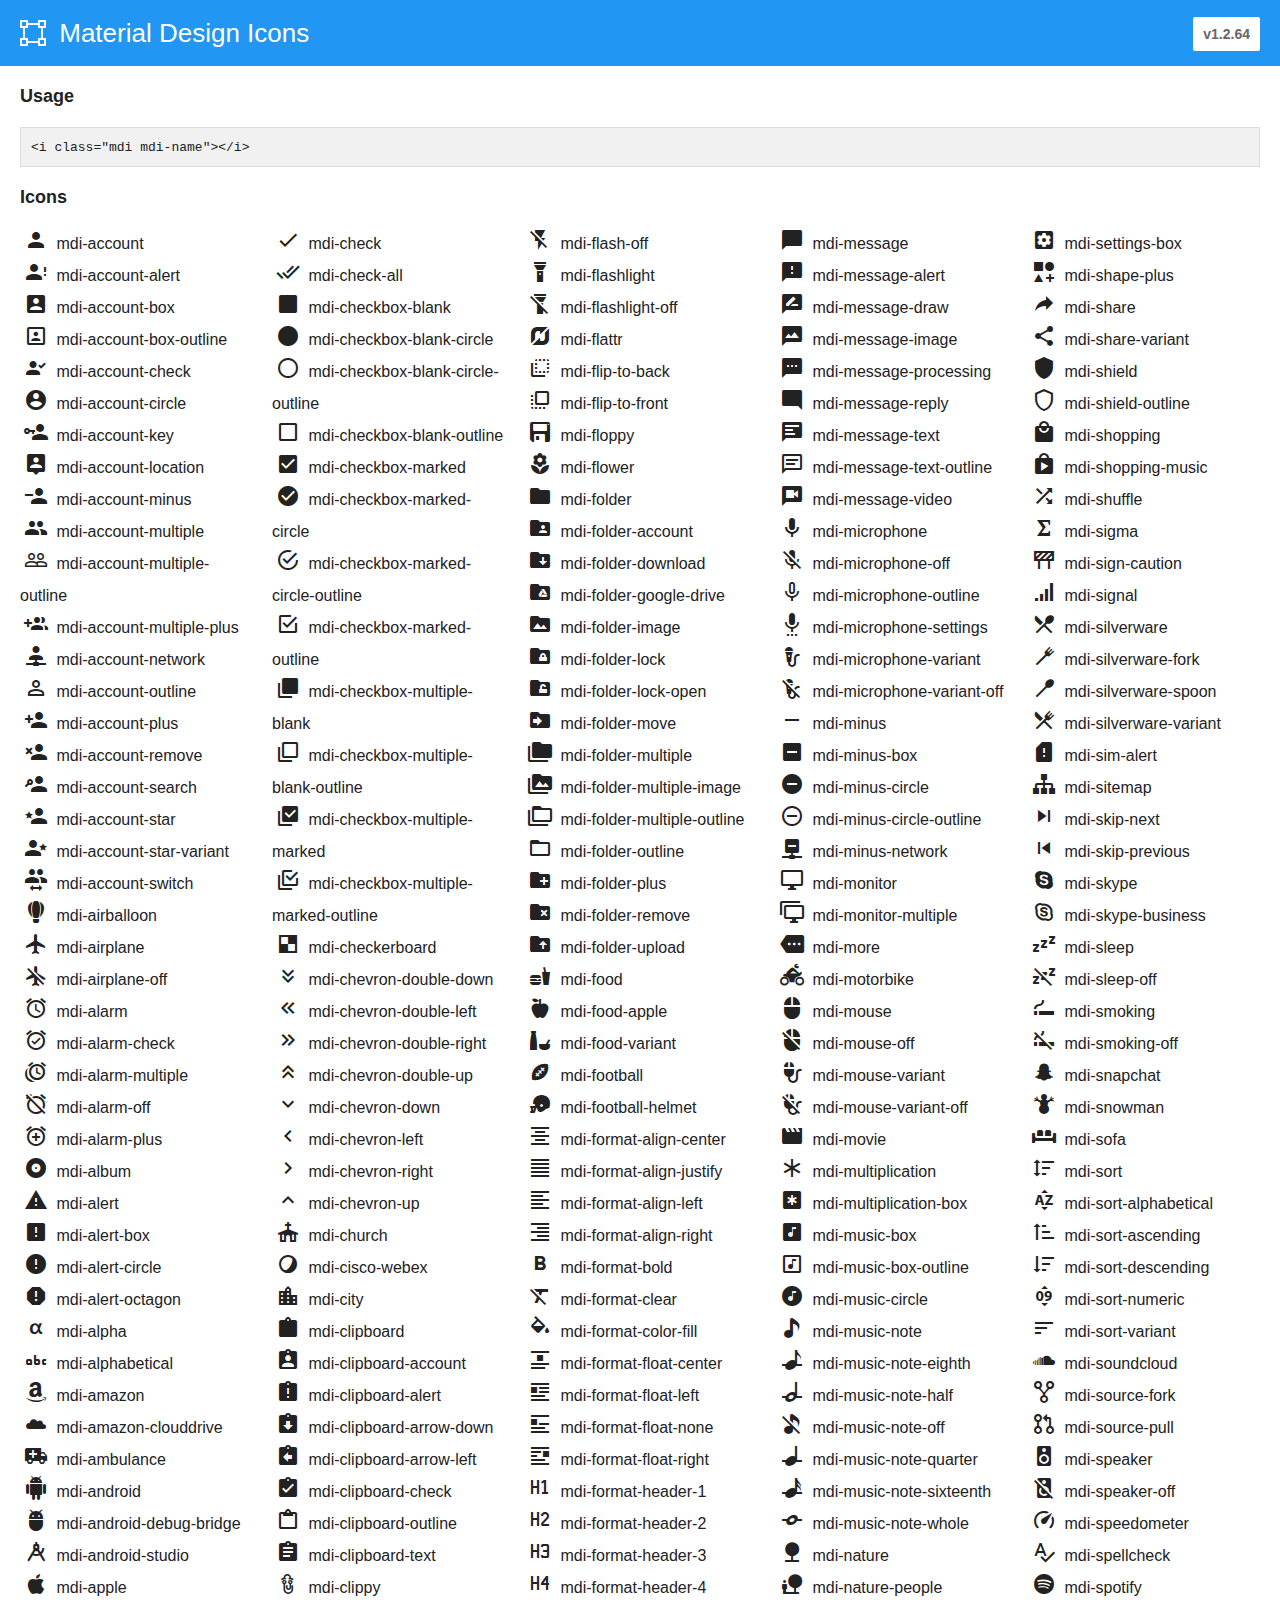
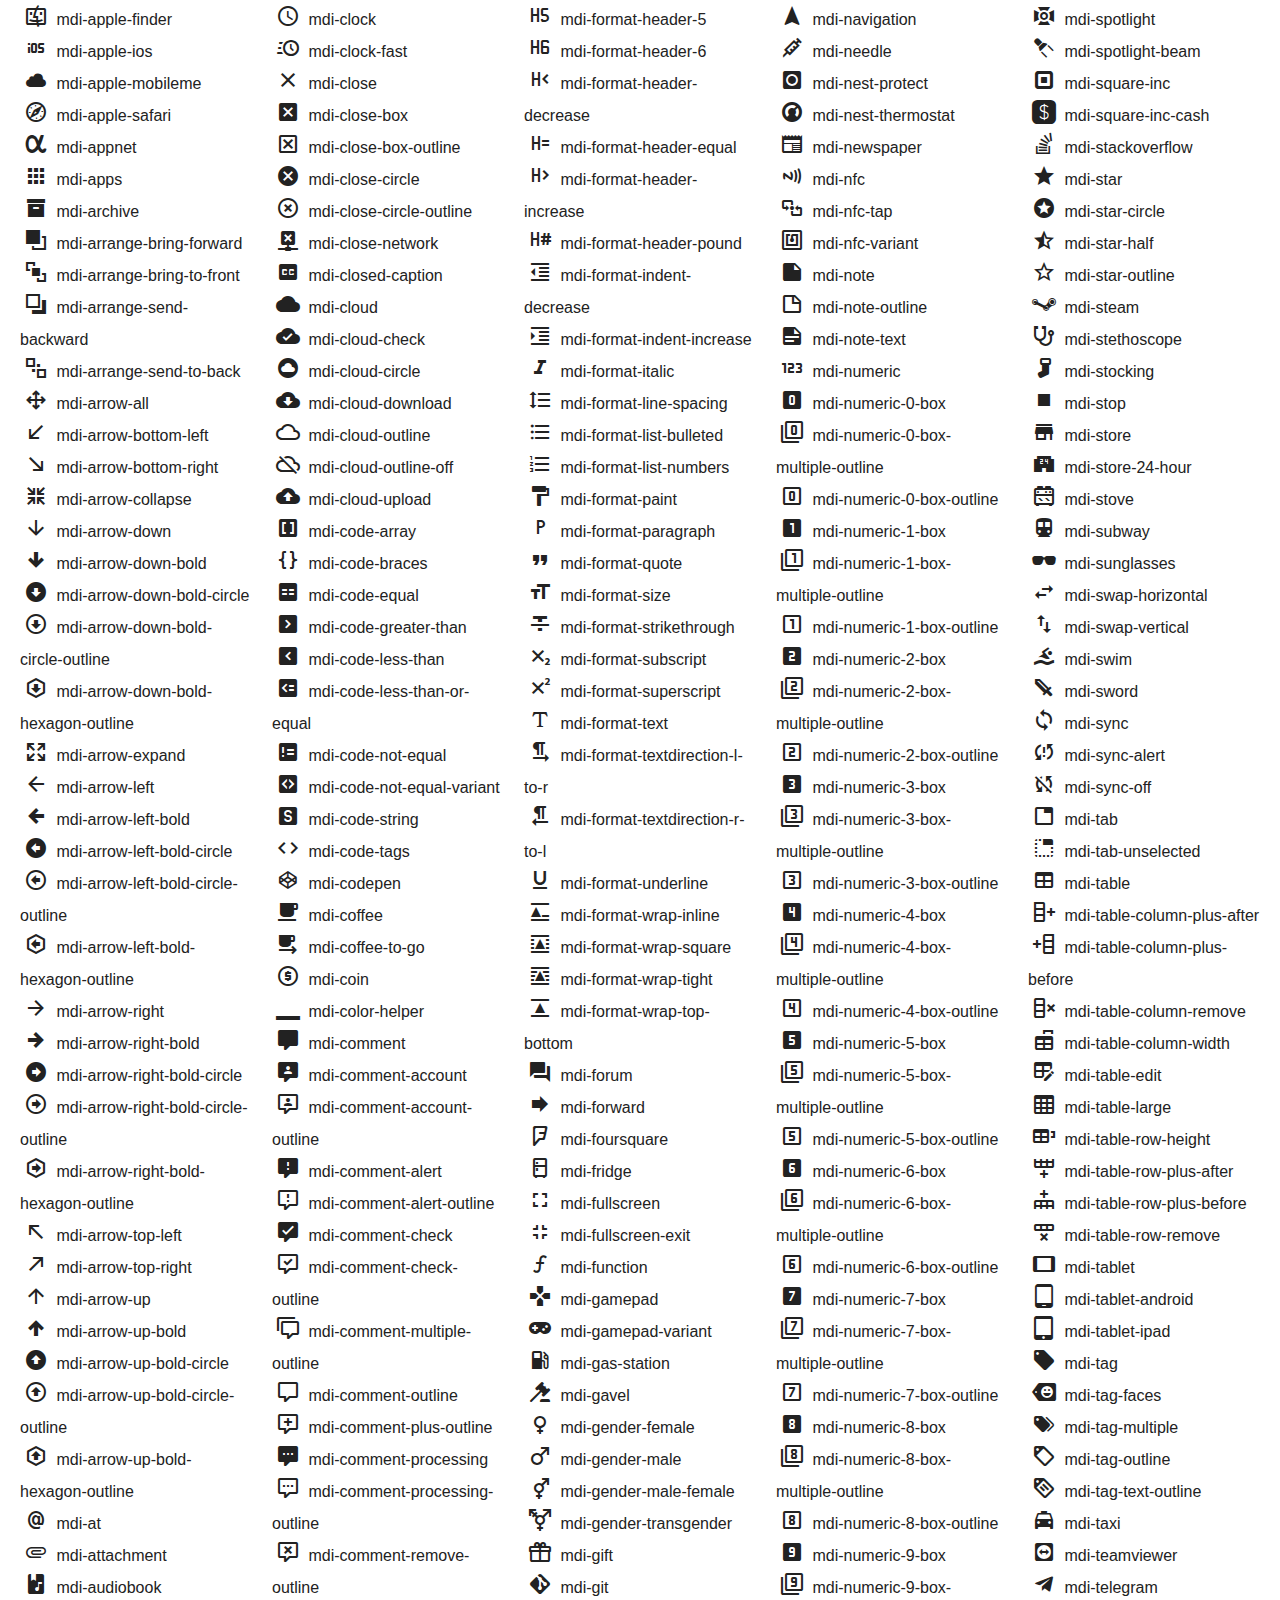
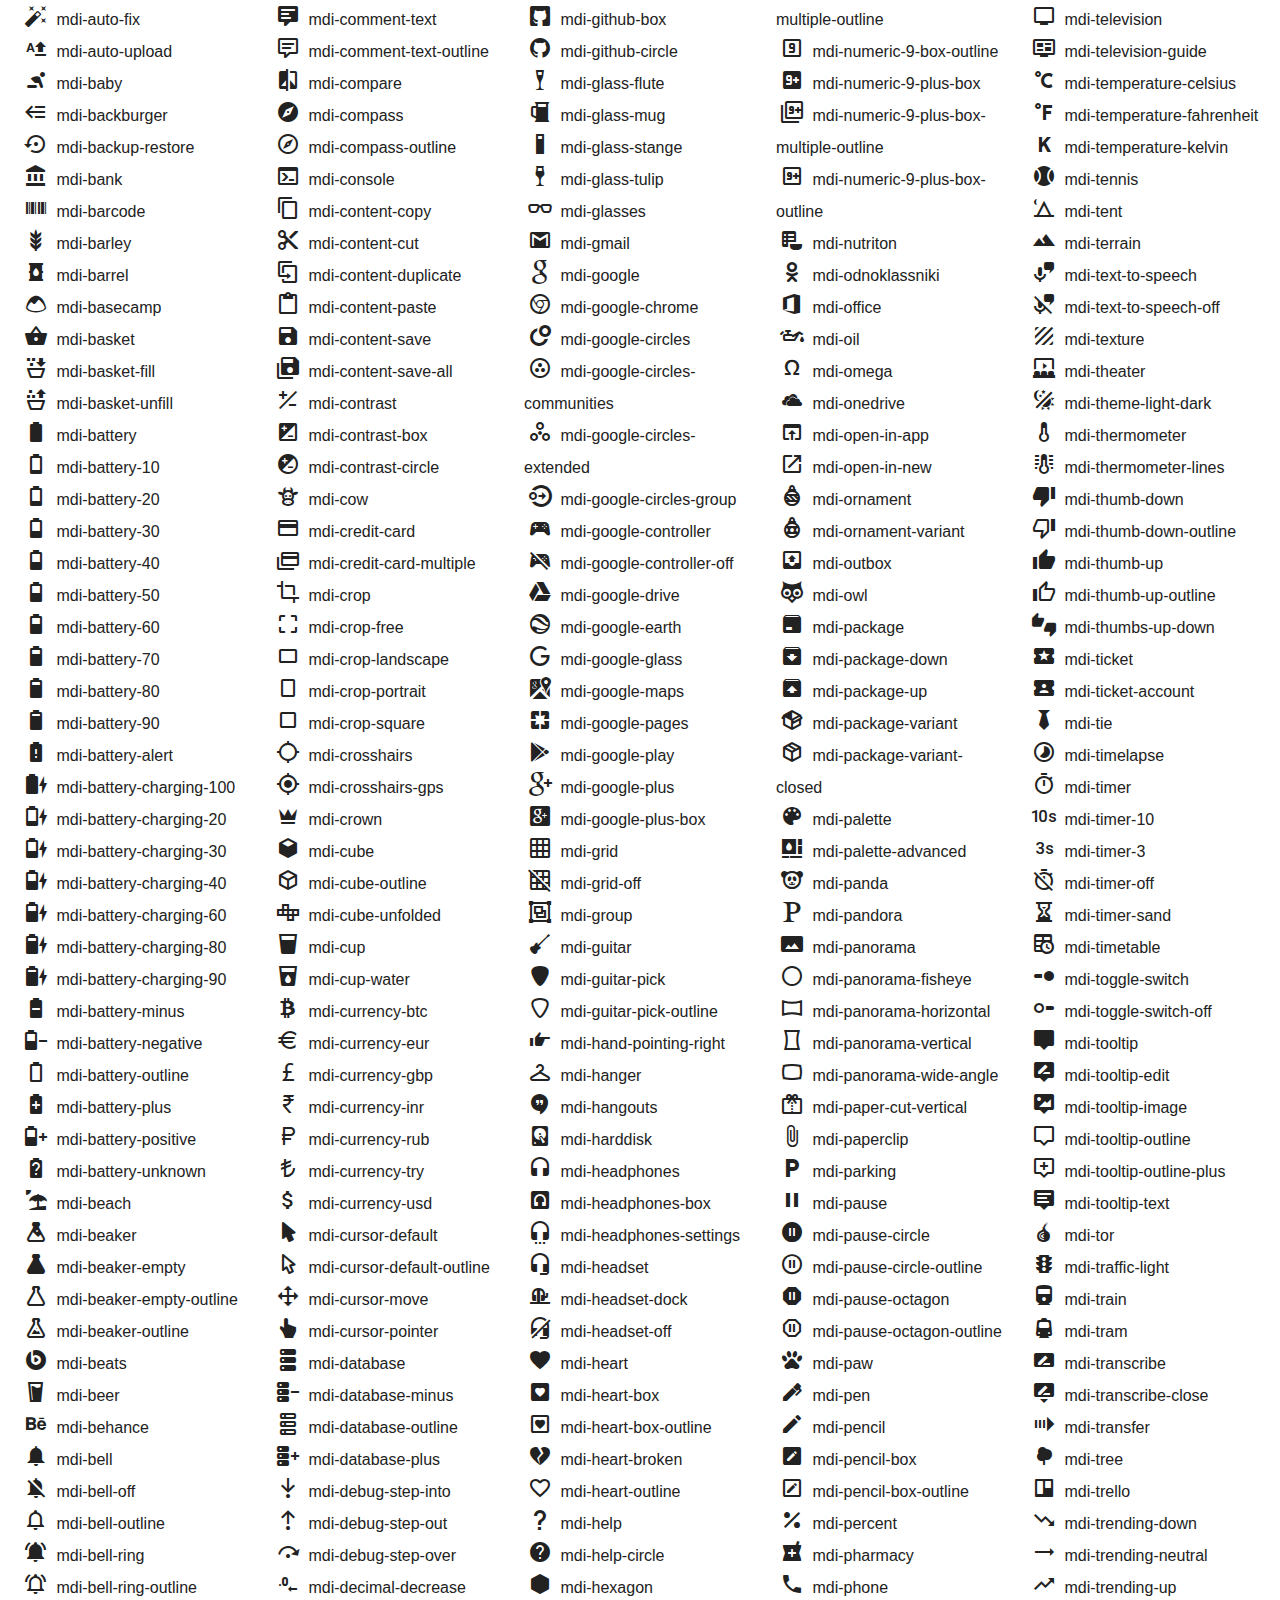
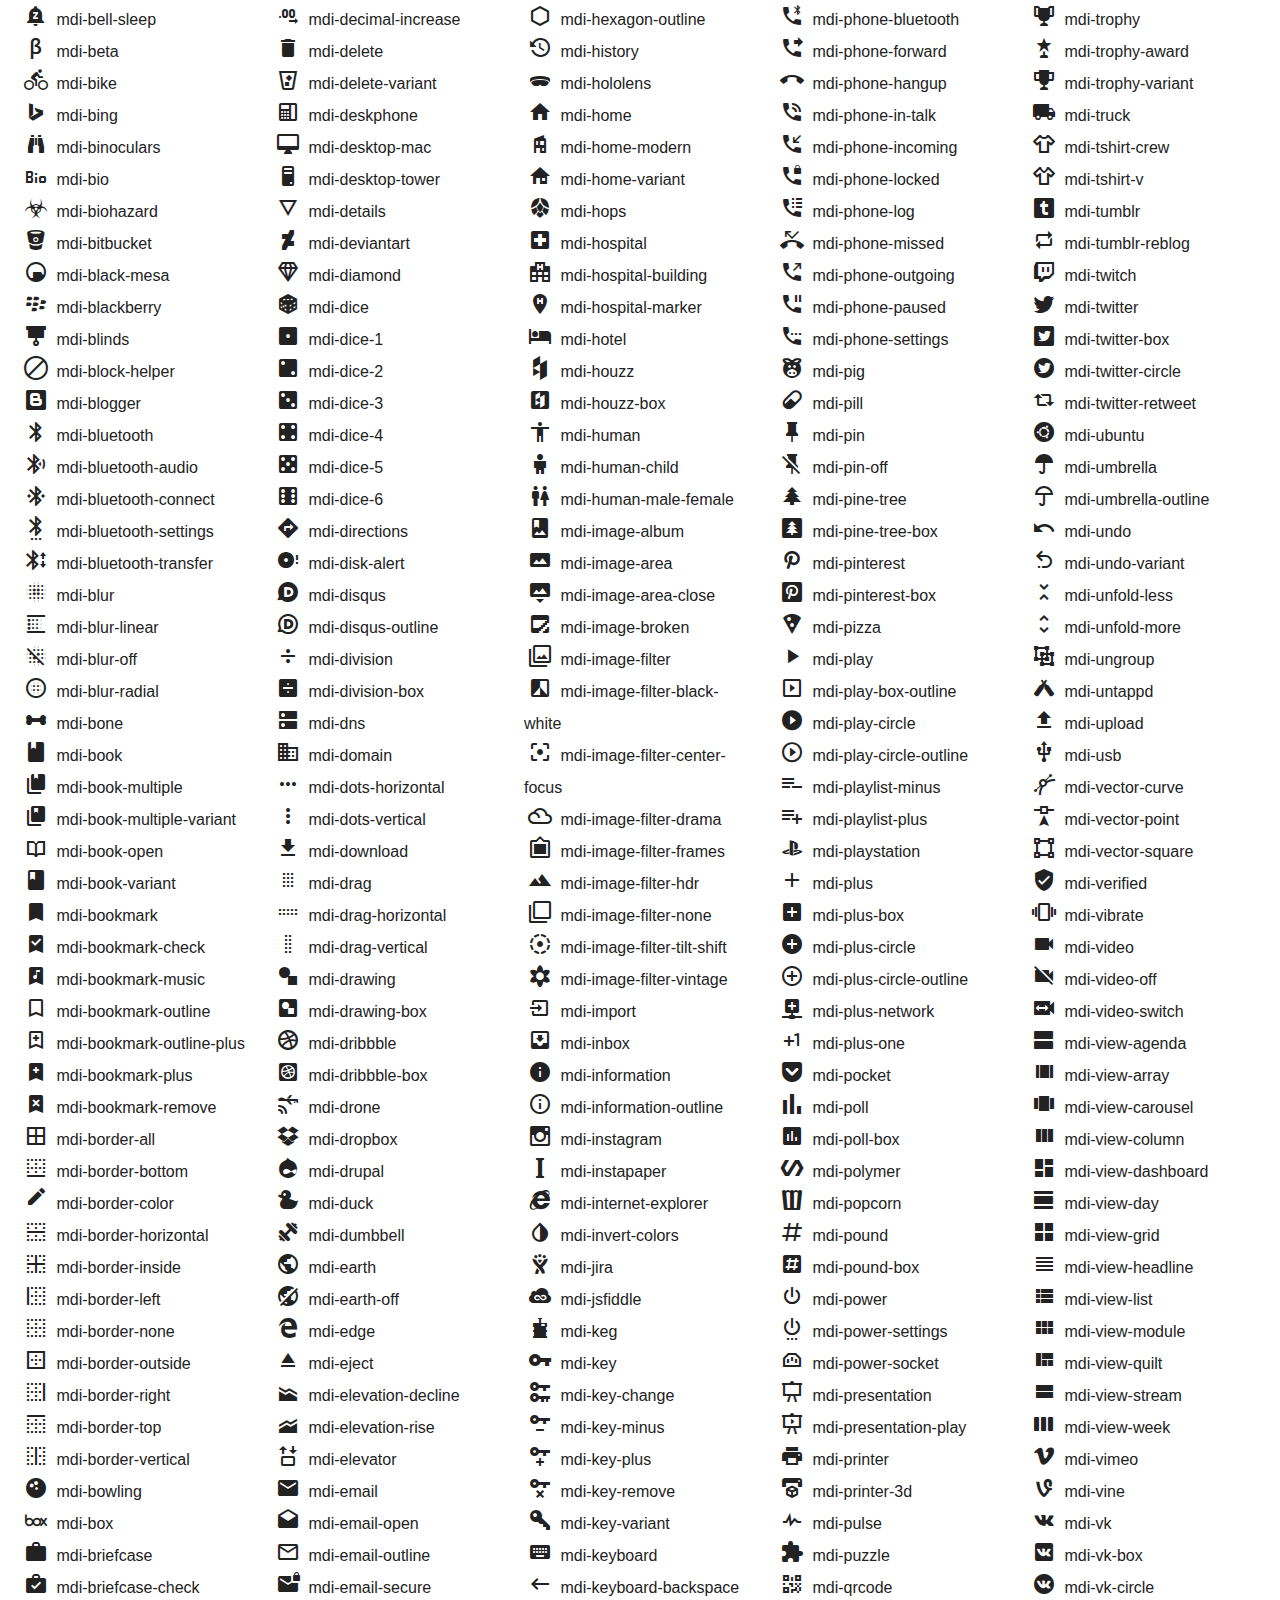
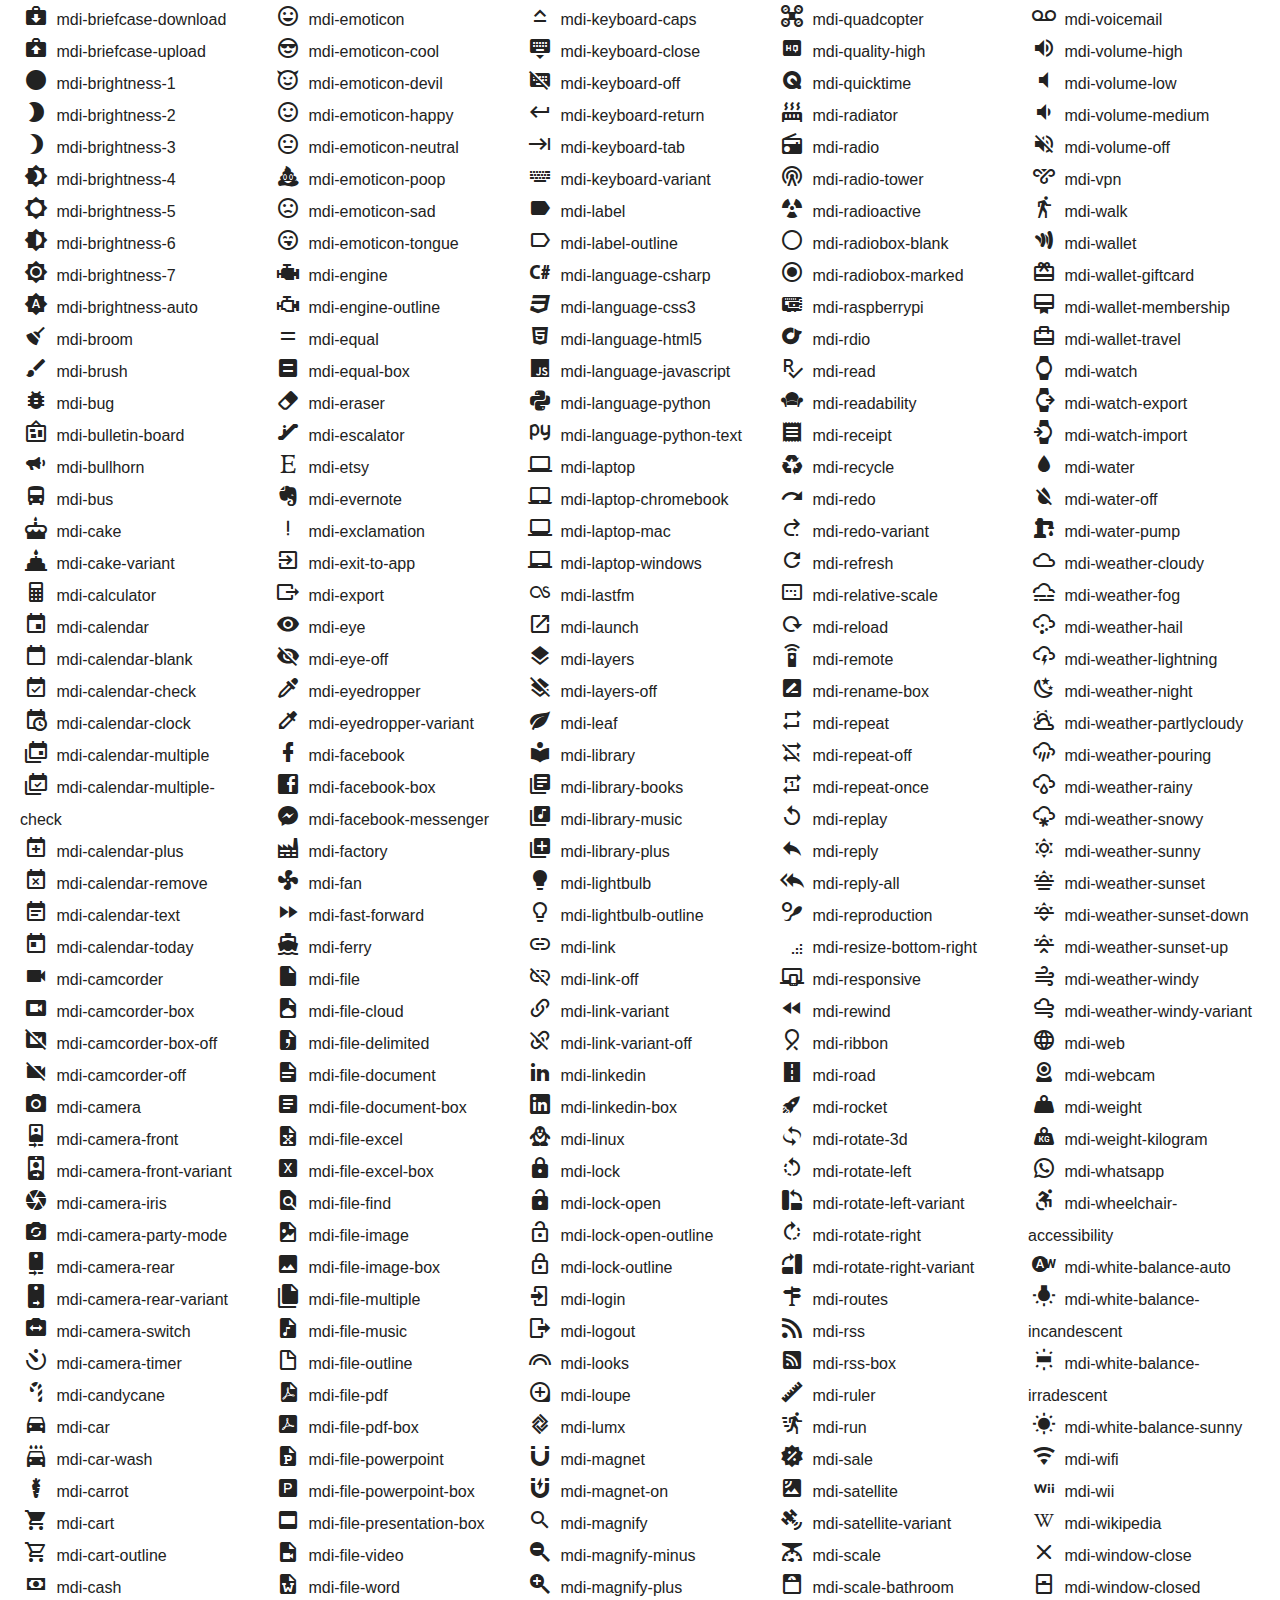
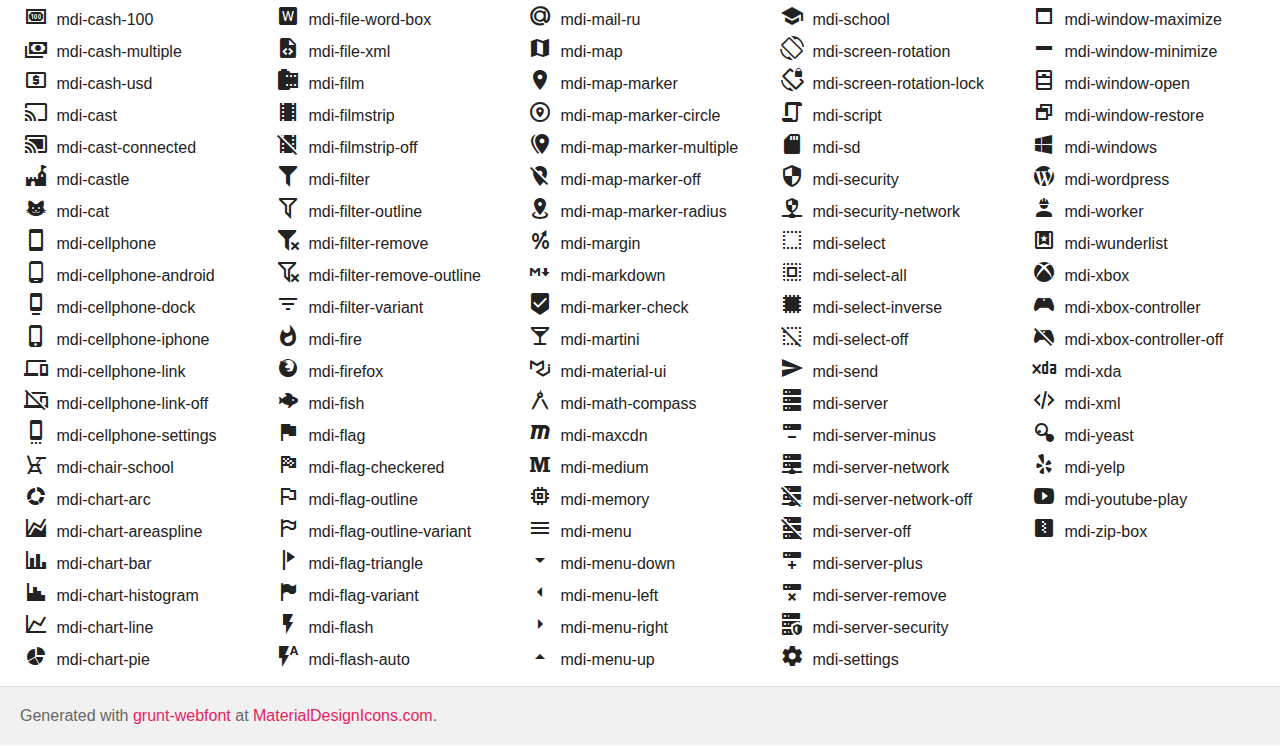
<file: bower_components/mdi/preview.html>
﻿<!doctype html>
<html>
<head>
    <meta charset="utf-8" />
    <title>Material Design Icons</title>
    <style>
        * {
            margin: 0;
            padding: 0;
        }

        body {
            margin: 0;
            padding: 0;
            background: #fff;
            color: #222;
        }

        h1, h2, div, footer {
            font-family: "Helvetica Neue", Arial, sans-serif;
        }

        h1 {
            padding: 20px 20px 16px 20px;
            font-size: 26px;
            line-height: 26px;
            font-weight: normal;
            color: #FFF;
            background-color: #2196F3;
        }

        h1 svg {
            vertical-align: middle;
            width: 26px;
            height: 26px;
            margin: 0 6px 4px 0;
        }

        h1 svg path {
            fill: #FFF;
        }

        h1 .version {
            font-size: 14px;
            background: #FFF;
            padding: 4px 10px;
            float: right;
            border-radius: 2px;
            margin: -3px 0 0 0;
            color: #666;
            font-weight: bold;
        }

        h1 .version::before {
            content: 'v';
        }

        h2 {
            font-size: 18px;
            padding: 20px;
        }

        .icons {
            padding: 0 20px 10px 20px;
            -webkit-column-count: 5;
            -moz-column-count: 5;
            column-count: 5;
            -webkit-column-gap: 20px;
            -moz-column-gap: 20px;
            column-gap: 20px;
        }

        .icons div {
            line-height: 2em;
            cursor: pointer;
        }

        .icons div:hover {
            color: #3c90be;
        }

        .icons div i {
            display: inline-block;
            width: 32px;
            text-align: center;
        }

        .mdi::before {
            font-size: 24px;
        }

        pre {
            margin: 0 20px;
            font-family: Consolas, monospace;
            padding: 10px;
            border: 1px solid #DDD;
            background: #F1F1F1;
        }

        footer {
            padding: 20px;
            color: #666;
            border-top: 1px solid #DDD;
            background: #F1F1F1;
        }

        footer a {
            color: #e91e63;
            text-decoration: none;
        }
    </style>
    <link href="css/materialdesignicons.min.css" media="all" rel="stylesheet" type="text/css" />
</head>
<body>
    <h1>
        <svg>
            <path d="M0,0H8V3H18V0H26V8H23V18H26V26H18V23H8V21H18V18H21V8H18V5H8V8H5V18H8V26H0V18H3V8H0V0M2,2V6H6V2H2M2,20V24H6V20H2M20,2V6H24V2H20M20,20V24H24V20H20Z"></path>
        </svg>
        Material Design Icons
        <span class="version">1.2.64</span>
    </h1>

    <h2>Usage</h2>
    <pre><code>&lt;i class=&quot;mdi mdi-<span id="name">name</span>&quot;&gt;&lt;/i&gt;</code></pre>

    <h2>Icons</h2>
    <div class="icons" id="icons"></div>

    <footer>Generated with <a href="https://github.com/sapegin/grunt-webfont">grunt-webfont</a> at <a href="http://materialdesignicons.com/">MaterialDesignIcons.com</a>.</footer>

    <script type="text/javascript">
        (function () {
            var icons = ['account', 'account-alert', 'account-box', 'account-box-outline', 'account-check', 'account-circle', 'account-key', 'account-location', 'account-minus', 'account-multiple', 'account-multiple-outline', 'account-multiple-plus', 'account-network', 'account-outline', 'account-plus', 'account-remove', 'account-search', 'account-star', 'account-star-variant', 'account-switch', 'airballoon', 'airplane', 'airplane-off', 'alarm', 'alarm-check', 'alarm-multiple', 'alarm-off', 'alarm-plus', 'album', 'alert', 'alert-box', 'alert-circle', 'alert-octagon', 'alpha', 'alphabetical', 'amazon', 'amazon-clouddrive', 'ambulance', 'android', 'android-debug-bridge', 'android-studio', 'apple', 'apple-finder', 'apple-ios', 'apple-mobileme', 'apple-safari', 'appnet', 'apps', 'archive', 'arrange-bring-forward', 'arrange-bring-to-front', 'arrange-send-backward', 'arrange-send-to-back', 'arrow-all', 'arrow-bottom-left', 'arrow-bottom-right', 'arrow-collapse', 'arrow-down', 'arrow-down-bold', 'arrow-down-bold-circle', 'arrow-down-bold-circle-outline', 'arrow-down-bold-hexagon-outline', 'arrow-expand', 'arrow-left', 'arrow-left-bold', 'arrow-left-bold-circle', 'arrow-left-bold-circle-outline', 'arrow-left-bold-hexagon-outline', 'arrow-right', 'arrow-right-bold', 'arrow-right-bold-circle', 'arrow-right-bold-circle-outline', 'arrow-right-bold-hexagon-outline', 'arrow-top-left', 'arrow-top-right', 'arrow-up', 'arrow-up-bold', 'arrow-up-bold-circle', 'arrow-up-bold-circle-outline', 'arrow-up-bold-hexagon-outline', 'at', 'attachment', 'audiobook', 'auto-fix', 'auto-upload', 'baby', 'backburger', 'backup-restore', 'bank', 'barcode', 'barley', 'barrel', 'basecamp', 'basket', 'basket-fill', 'basket-unfill', 'battery', 'battery-10', 'battery-20', 'battery-30', 'battery-40', 'battery-50', 'battery-60', 'battery-70', 'battery-80', 'battery-90', 'battery-alert', 'battery-charging-100', 'battery-charging-20', 'battery-charging-30', 'battery-charging-40', 'battery-charging-60', 'battery-charging-80', 'battery-charging-90', 'battery-minus', 'battery-negative', 'battery-outline', 'battery-plus', 'battery-positive', 'battery-unknown', 'beach', 'beaker', 'beaker-empty', 'beaker-empty-outline', 'beaker-outline', 'beats', 'beer', 'behance', 'bell', 'bell-off', 'bell-outline', 'bell-ring', 'bell-ring-outline', 'bell-sleep', 'beta', 'bike', 'bing', 'binoculars', 'bio', 'biohazard', 'bitbucket', 'black-mesa', 'blackberry', 'blinds', 'block-helper', 'blogger', 'bluetooth', 'bluetooth-audio', 'bluetooth-connect', 'bluetooth-settings', 'bluetooth-transfer', 'blur', 'blur-linear', 'blur-off', 'blur-radial', 'bone', 'book', 'book-multiple', 'book-multiple-variant', 'book-open', 'book-variant', 'bookmark', 'bookmark-check', 'bookmark-music', 'bookmark-outline', 'bookmark-outline-plus', 'bookmark-plus', 'bookmark-remove', 'border-all', 'border-bottom', 'border-color', 'border-horizontal', 'border-inside', 'border-left', 'border-none', 'border-outside', 'border-right', 'border-top', 'border-vertical', 'bowling', 'box', 'briefcase', 'briefcase-check', 'briefcase-download', 'briefcase-upload', 'brightness-1', 'brightness-2', 'brightness-3', 'brightness-4', 'brightness-5', 'brightness-6', 'brightness-7', 'brightness-auto', 'broom', 'brush', 'bug', 'bulletin-board', 'bullhorn', 'bus', 'cake', 'cake-variant', 'calculator', 'calendar', 'calendar-blank', 'calendar-check', 'calendar-clock', 'calendar-multiple', 'calendar-multiple-check', 'calendar-plus', 'calendar-remove', 'calendar-text', 'calendar-today', 'camcorder', 'camcorder-box', 'camcorder-box-off', 'camcorder-off', 'camera', 'camera-front', 'camera-front-variant', 'camera-iris', 'camera-party-mode', 'camera-rear', 'camera-rear-variant', 'camera-switch', 'camera-timer', 'candycane', 'car', 'car-wash', 'carrot', 'cart', 'cart-outline', 'cash', 'cash-100', 'cash-multiple', 'cash-usd', 'cast', 'cast-connected', 'castle', 'cat', 'cellphone', 'cellphone-android', 'cellphone-dock', 'cellphone-iphone', 'cellphone-link', 'cellphone-link-off', 'cellphone-settings', 'chair-school', 'chart-arc', 'chart-areaspline', 'chart-bar', 'chart-histogram', 'chart-line', 'chart-pie', 'check', 'check-all', 'checkbox-blank', 'checkbox-blank-circle', 'checkbox-blank-circle-outline', 'checkbox-blank-outline', 'checkbox-marked', 'checkbox-marked-circle', 'checkbox-marked-circle-outline', 'checkbox-marked-outline', 'checkbox-multiple-blank', 'checkbox-multiple-blank-outline', 'checkbox-multiple-marked', 'checkbox-multiple-marked-outline', 'checkerboard', 'chevron-double-down', 'chevron-double-left', 'chevron-double-right', 'chevron-double-up', 'chevron-down', 'chevron-left', 'chevron-right', 'chevron-up', 'church', 'cisco-webex', 'city', 'clipboard', 'clipboard-account', 'clipboard-alert', 'clipboard-arrow-down', 'clipboard-arrow-left', 'clipboard-check', 'clipboard-outline', 'clipboard-text', 'clippy', 'clock', 'clock-fast', 'close', 'close-box', 'close-box-outline', 'close-circle', 'close-circle-outline', 'close-network', 'closed-caption', 'cloud', 'cloud-check', 'cloud-circle', 'cloud-download', 'cloud-outline', 'cloud-outline-off', 'cloud-upload', 'code-array', 'code-braces', 'code-equal', 'code-greater-than', 'code-less-than', 'code-less-than-or-equal', 'code-not-equal', 'code-not-equal-variant', 'code-string', 'code-tags', 'codepen', 'coffee', 'coffee-to-go', 'coin', 'color-helper', 'comment', 'comment-account', 'comment-account-outline', 'comment-alert', 'comment-alert-outline', 'comment-check', 'comment-check-outline', 'comment-multiple-outline', 'comment-outline', 'comment-plus-outline', 'comment-processing', 'comment-processing-outline', 'comment-remove-outline', 'comment-text', 'comment-text-outline', 'compare', 'compass', 'compass-outline', 'console', 'content-copy', 'content-cut', 'content-duplicate', 'content-paste', 'content-save', 'content-save-all', 'contrast', 'contrast-box', 'contrast-circle', 'cow', 'credit-card', 'credit-card-multiple', 'crop', 'crop-free', 'crop-landscape', 'crop-portrait', 'crop-square', 'crosshairs', 'crosshairs-gps', 'crown', 'cube', 'cube-outline', 'cube-unfolded', 'cup', 'cup-water', 'currency-btc', 'currency-eur', 'currency-gbp', 'currency-inr', 'currency-rub', 'currency-try', 'currency-usd', 'cursor-default', 'cursor-default-outline', 'cursor-move', 'cursor-pointer', 'database', 'database-minus', 'database-outline', 'database-plus', 'debug-step-into', 'debug-step-out', 'debug-step-over', 'decimal-decrease', 'decimal-increase', 'delete', 'delete-variant', 'deskphone', 'desktop-mac', 'desktop-tower', 'details', 'deviantart', 'diamond', 'dice', 'dice-1', 'dice-2', 'dice-3', 'dice-4', 'dice-5', 'dice-6', 'directions', 'disk-alert', 'disqus', 'disqus-outline', 'division', 'division-box', 'dns', 'domain', 'dots-horizontal', 'dots-vertical', 'download', 'drag', 'drag-horizontal', 'drag-vertical', 'drawing', 'drawing-box', 'dribbble', 'dribbble-box', 'drone', 'dropbox', 'drupal', 'duck', 'dumbbell', 'earth', 'earth-off', 'edge', 'eject', 'elevation-decline', 'elevation-rise', 'elevator', 'email', 'email-open', 'email-outline', 'email-secure', 'emoticon', 'emoticon-cool', 'emoticon-devil', 'emoticon-happy', 'emoticon-neutral', 'emoticon-poop', 'emoticon-sad', 'emoticon-tongue', 'engine', 'engine-outline', 'equal', 'equal-box', 'eraser', 'escalator', 'etsy', 'evernote', 'exclamation', 'exit-to-app', 'export', 'eye', 'eye-off', 'eyedropper', 'eyedropper-variant', 'facebook', 'facebook-box', 'facebook-messenger', 'factory', 'fan', 'fast-forward', 'ferry', 'file', 'file-cloud', 'file-delimited', 'file-document', 'file-document-box', 'file-excel', 'file-excel-box', 'file-find', 'file-image', 'file-image-box', 'file-multiple', 'file-music', 'file-outline', 'file-pdf', 'file-pdf-box', 'file-powerpoint', 'file-powerpoint-box', 'file-presentation-box', 'file-video', 'file-word', 'file-word-box', 'file-xml', 'film', 'filmstrip', 'filmstrip-off', 'filter', 'filter-outline', 'filter-remove', 'filter-remove-outline', 'filter-variant', 'fire', 'firefox', 'fish', 'flag', 'flag-checkered', 'flag-outline', 'flag-outline-variant', 'flag-triangle', 'flag-variant', 'flash', 'flash-auto', 'flash-off', 'flashlight', 'flashlight-off', 'flattr', 'flip-to-back', 'flip-to-front', 'floppy', 'flower', 'folder', 'folder-account', 'folder-download', 'folder-google-drive', 'folder-image', 'folder-lock', 'folder-lock-open', 'folder-move', 'folder-multiple', 'folder-multiple-image', 'folder-multiple-outline', 'folder-outline', 'folder-plus', 'folder-remove', 'folder-upload', 'food', 'food-apple', 'food-variant', 'football', 'football-helmet', 'format-align-center', 'format-align-justify', 'format-align-left', 'format-align-right', 'format-bold', 'format-clear', 'format-color-fill', 'format-float-center', 'format-float-left', 'format-float-none', 'format-float-right', 'format-header-1', 'format-header-2', 'format-header-3', 'format-header-4', 'format-header-5', 'format-header-6', 'format-header-decrease', 'format-header-equal', 'format-header-increase', 'format-header-pound', 'format-indent-decrease', 'format-indent-increase', 'format-italic', 'format-line-spacing', 'format-list-bulleted', 'format-list-numbers', 'format-paint', 'format-paragraph', 'format-quote', 'format-size', 'format-strikethrough', 'format-subscript', 'format-superscript', 'format-text', 'format-textdirection-l-to-r', 'format-textdirection-r-to-l', 'format-underline', 'format-wrap-inline', 'format-wrap-square', 'format-wrap-tight', 'format-wrap-top-bottom', 'forum', 'forward', 'foursquare', 'fridge', 'fullscreen', 'fullscreen-exit', 'function', 'gamepad', 'gamepad-variant', 'gas-station', 'gavel', 'gender-female', 'gender-male', 'gender-male-female', 'gender-transgender', 'gift', 'git', 'github-box', 'github-circle', 'glass-flute', 'glass-mug', 'glass-stange', 'glass-tulip', 'glasses', 'gmail', 'google', 'google-chrome', 'google-circles', 'google-circles-communities', 'google-circles-extended', 'google-circles-group', 'google-controller', 'google-controller-off', 'google-drive', 'google-earth', 'google-glass', 'google-maps', 'google-pages', 'google-play', 'google-plus', 'google-plus-box', 'grid', 'grid-off', 'group', 'guitar', 'guitar-pick', 'guitar-pick-outline', 'hand-pointing-right', 'hanger', 'hangouts', 'harddisk', 'headphones', 'headphones-box', 'headphones-settings', 'headset', 'headset-dock', 'headset-off', 'heart', 'heart-box', 'heart-box-outline', 'heart-broken', 'heart-outline', 'help', 'help-circle', 'hexagon', 'hexagon-outline', 'history', 'hololens', 'home', 'home-modern', 'home-variant', 'hops', 'hospital', 'hospital-building', 'hospital-marker', 'hotel', 'houzz', 'houzz-box', 'human', 'human-child', 'human-male-female', 'image-album', 'image-area', 'image-area-close', 'image-broken', 'image-filter', 'image-filter-black-white', 'image-filter-center-focus', 'image-filter-drama', 'image-filter-frames', 'image-filter-hdr', 'image-filter-none', 'image-filter-tilt-shift', 'image-filter-vintage', 'import', 'inbox', 'information', 'information-outline', 'instagram', 'instapaper', 'internet-explorer', 'invert-colors', 'jira', 'jsfiddle', 'keg', 'key', 'key-change', 'key-minus', 'key-plus', 'key-remove', 'key-variant', 'keyboard', 'keyboard-backspace', 'keyboard-caps', 'keyboard-close', 'keyboard-off', 'keyboard-return', 'keyboard-tab', 'keyboard-variant', 'label', 'label-outline', 'language-csharp', 'language-css3', 'language-html5', 'language-javascript', 'language-python', 'language-python-text', 'laptop', 'laptop-chromebook', 'laptop-mac', 'laptop-windows', 'lastfm', 'launch', 'layers', 'layers-off', 'leaf', 'library', 'library-books', 'library-music', 'library-plus', 'lightbulb', 'lightbulb-outline', 'link', 'link-off', 'link-variant', 'link-variant-off', 'linkedin', 'linkedin-box', 'linux', 'lock', 'lock-open', 'lock-open-outline', 'lock-outline', 'login', 'logout', 'looks', 'loupe', 'lumx', 'magnet', 'magnet-on', 'magnify', 'magnify-minus', 'magnify-plus', 'mail-ru', 'map', 'map-marker', 'map-marker-circle', 'map-marker-multiple', 'map-marker-off', 'map-marker-radius', 'margin', 'markdown', 'marker-check', 'martini', 'material-ui', 'math-compass', 'maxcdn', 'medium', 'memory', 'menu', 'menu-down', 'menu-left', 'menu-right', 'menu-up', 'message', 'message-alert', 'message-draw', 'message-image', 'message-processing', 'message-reply', 'message-text', 'message-text-outline', 'message-video', 'microphone', 'microphone-off', 'microphone-outline', 'microphone-settings', 'microphone-variant', 'microphone-variant-off', 'minus', 'minus-box', 'minus-circle', 'minus-circle-outline', 'minus-network', 'monitor', 'monitor-multiple', 'more', 'motorbike', 'mouse', 'mouse-off', 'mouse-variant', 'mouse-variant-off', 'movie', 'multiplication', 'multiplication-box', 'music-box', 'music-box-outline', 'music-circle', 'music-note', 'music-note-eighth', 'music-note-half', 'music-note-off', 'music-note-quarter', 'music-note-sixteenth', 'music-note-whole', 'nature', 'nature-people', 'navigation', 'needle', 'nest-protect', 'nest-thermostat', 'newspaper', 'nfc', 'nfc-tap', 'nfc-variant', 'note', 'note-outline', 'note-text', 'numeric', 'numeric-0-box', 'numeric-0-box-multiple-outline', 'numeric-0-box-outline', 'numeric-1-box', 'numeric-1-box-multiple-outline', 'numeric-1-box-outline', 'numeric-2-box', 'numeric-2-box-multiple-outline', 'numeric-2-box-outline', 'numeric-3-box', 'numeric-3-box-multiple-outline', 'numeric-3-box-outline', 'numeric-4-box', 'numeric-4-box-multiple-outline', 'numeric-4-box-outline', 'numeric-5-box', 'numeric-5-box-multiple-outline', 'numeric-5-box-outline', 'numeric-6-box', 'numeric-6-box-multiple-outline', 'numeric-6-box-outline', 'numeric-7-box', 'numeric-7-box-multiple-outline', 'numeric-7-box-outline', 'numeric-8-box', 'numeric-8-box-multiple-outline', 'numeric-8-box-outline', 'numeric-9-box', 'numeric-9-box-multiple-outline', 'numeric-9-box-outline', 'numeric-9-plus-box', 'numeric-9-plus-box-multiple-outline', 'numeric-9-plus-box-outline', 'nutriton', 'odnoklassniki', 'office', 'oil', 'omega', 'onedrive', 'open-in-app', 'open-in-new', 'ornament', 'ornament-variant', 'outbox', 'owl', 'package', 'package-down', 'package-up', 'package-variant', 'package-variant-closed', 'palette', 'palette-advanced', 'panda', 'pandora', 'panorama', 'panorama-fisheye', 'panorama-horizontal', 'panorama-vertical', 'panorama-wide-angle', 'paper-cut-vertical', 'paperclip', 'parking', 'pause', 'pause-circle', 'pause-circle-outline', 'pause-octagon', 'pause-octagon-outline', 'paw', 'pen', 'pencil', 'pencil-box', 'pencil-box-outline', 'percent', 'pharmacy', 'phone', 'phone-bluetooth', 'phone-forward', 'phone-hangup', 'phone-in-talk', 'phone-incoming', 'phone-locked', 'phone-log', 'phone-missed', 'phone-outgoing', 'phone-paused', 'phone-settings', 'pig', 'pill', 'pin', 'pin-off', 'pine-tree', 'pine-tree-box', 'pinterest', 'pinterest-box', 'pizza', 'play', 'play-box-outline', 'play-circle', 'play-circle-outline', 'playlist-minus', 'playlist-plus', 'playstation', 'plus', 'plus-box', 'plus-circle', 'plus-circle-outline', 'plus-network', 'plus-one', 'pocket', 'poll', 'poll-box', 'polymer', 'popcorn', 'pound', 'pound-box', 'power', 'power-settings', 'power-socket', 'presentation', 'presentation-play', 'printer', 'printer-3d', 'pulse', 'puzzle', 'qrcode', 'quadcopter', 'quality-high', 'quicktime', 'radiator', 'radio', 'radio-tower', 'radioactive', 'radiobox-blank', 'radiobox-marked', 'raspberrypi', 'rdio', 'read', 'readability', 'receipt', 'recycle', 'redo', 'redo-variant', 'refresh', 'relative-scale', 'reload', 'remote', 'rename-box', 'repeat', 'repeat-off', 'repeat-once', 'replay', 'reply', 'reply-all', 'reproduction', 'resize-bottom-right', 'responsive', 'rewind', 'ribbon', 'road', 'rocket', 'rotate-3d', 'rotate-left', 'rotate-left-variant', 'rotate-right', 'rotate-right-variant', 'routes', 'rss', 'rss-box', 'ruler', 'run', 'sale', 'satellite', 'satellite-variant', 'scale', 'scale-bathroom', 'school', 'screen-rotation', 'screen-rotation-lock', 'script', 'sd', 'security', 'security-network', 'select', 'select-all', 'select-inverse', 'select-off', 'send', 'server', 'server-minus', 'server-network', 'server-network-off', 'server-off', 'server-plus', 'server-remove', 'server-security', 'settings', 'settings-box', 'shape-plus', 'share', 'share-variant', 'shield', 'shield-outline', 'shopping', 'shopping-music', 'shuffle', 'sigma', 'sign-caution', 'signal', 'silverware', 'silverware-fork', 'silverware-spoon', 'silverware-variant', 'sim-alert', 'sitemap', 'skip-next', 'skip-previous', 'skype', 'skype-business', 'sleep', 'sleep-off', 'smoking', 'smoking-off', 'snapchat', 'snowman', 'sofa', 'sort', 'sort-alphabetical', 'sort-ascending', 'sort-descending', 'sort-numeric', 'sort-variant', 'soundcloud', 'source-fork', 'source-pull', 'speaker', 'speaker-off', 'speedometer', 'spellcheck', 'spotify', 'spotlight', 'spotlight-beam', 'square-inc', 'square-inc-cash', 'stackoverflow', 'star', 'star-circle', 'star-half', 'star-outline', 'steam', 'stethoscope', 'stocking', 'stop', 'store', 'store-24-hour', 'stove', 'subway', 'sunglasses', 'swap-horizontal', 'swap-vertical', 'swim', 'sword', 'sync', 'sync-alert', 'sync-off', 'tab', 'tab-unselected', 'table', 'table-column-plus-after', 'table-column-plus-before', 'table-column-remove', 'table-column-width', 'table-edit', 'table-large', 'table-row-height', 'table-row-plus-after', 'table-row-plus-before', 'table-row-remove', 'tablet', 'tablet-android', 'tablet-ipad', 'tag', 'tag-faces', 'tag-multiple', 'tag-outline', 'tag-text-outline', 'taxi', 'teamviewer', 'telegram', 'television', 'television-guide', 'temperature-celsius', 'temperature-fahrenheit', 'temperature-kelvin', 'tennis', 'tent', 'terrain', 'text-to-speech', 'text-to-speech-off', 'texture', 'theater', 'theme-light-dark', 'thermometer', 'thermometer-lines', 'thumb-down', 'thumb-down-outline', 'thumb-up', 'thumb-up-outline', 'thumbs-up-down', 'ticket', 'ticket-account', 'tie', 'timelapse', 'timer', 'timer-10', 'timer-3', 'timer-off', 'timer-sand', 'timetable', 'toggle-switch', 'toggle-switch-off', 'tooltip', 'tooltip-edit', 'tooltip-image', 'tooltip-outline', 'tooltip-outline-plus', 'tooltip-text', 'tor', 'traffic-light', 'train', 'tram', 'transcribe', 'transcribe-close', 'transfer', 'tree', 'trello', 'trending-down', 'trending-neutral', 'trending-up', 'trophy', 'trophy-award', 'trophy-variant', 'truck', 'tshirt-crew', 'tshirt-v', 'tumblr', 'tumblr-reblog', 'twitch', 'twitter', 'twitter-box', 'twitter-circle', 'twitter-retweet', 'ubuntu', 'umbrella', 'umbrella-outline', 'undo', 'undo-variant', 'unfold-less', 'unfold-more', 'ungroup', 'untappd', 'upload', 'usb', 'vector-curve', 'vector-point', 'vector-square', 'verified', 'vibrate', 'video', 'video-off', 'video-switch', 'view-agenda', 'view-array', 'view-carousel', 'view-column', 'view-dashboard', 'view-day', 'view-grid', 'view-headline', 'view-list', 'view-module', 'view-quilt', 'view-stream', 'view-week', 'vimeo', 'vine', 'vk', 'vk-box', 'vk-circle', 'voicemail', 'volume-high', 'volume-low', 'volume-medium', 'volume-off', 'vpn', 'walk', 'wallet', 'wallet-giftcard', 'wallet-membership', 'wallet-travel', 'watch', 'watch-export', 'watch-import', 'water', 'water-off', 'water-pump', 'weather-cloudy', 'weather-fog', 'weather-hail', 'weather-lightning', 'weather-night', 'weather-partlycloudy', 'weather-pouring', 'weather-rainy', 'weather-snowy', 'weather-sunny', 'weather-sunset', 'weather-sunset-down', 'weather-sunset-up', 'weather-windy', 'weather-windy-variant', 'web', 'webcam', 'weight', 'weight-kilogram', 'whatsapp', 'wheelchair-accessibility', 'white-balance-auto', 'white-balance-incandescent', 'white-balance-irradescent', 'white-balance-sunny', 'wifi', 'wii', 'wikipedia', 'window-close', 'window-closed', 'window-maximize', 'window-minimize', 'window-open', 'window-restore', 'windows', 'wordpress', 'worker', 'wunderlist', 'xbox', 'xbox-controller', 'xbox-controller-off', 'xda', 'xml', 'yeast', 'yelp', 'youtube-play', 'zip-box'];
            for (var j = 0; j < icons.length; j++) {
                var div = document.createElement('div'),
                    i = document.createElement('i');
                i.className = 'mdi mdi-' + icons[j];
                div.appendChild(i);
                div.appendChild(document.createTextNode(' mdi-' + icons[j]));
                div.onclick = (function (name) {
                    return function () {
                        document.getElementById('name').innerHTML = name;
                    };
                })(icons[j]);
                document.getElementById('icons').appendChild(div);
            }
        })();
    </script>

</body>
</html>
</file>
<file: bower_components/velocity/test/qunit-1.14.0.css>
/*!
 * QUnit 1.14.0
 * http://qunitjs.com/
 *
 * Copyright 2013 jQuery Foundation and other contributors
 * Released under the MIT license
 * http://jquery.org/license
 *
 * Date: 2014-01-31T16:40Z
 */

/** Font Family and Sizes */

#qunit-tests, #qunit-header, #qunit-banner, #qunit-testrunner-toolbar, #qunit-userAgent, #qunit-testresult {
	font-family: "Helvetica Neue Light", "HelveticaNeue-Light", "Helvetica Neue", Calibri, Helvetica, Arial, sans-serif;
}

#qunit-testrunner-toolbar, #qunit-userAgent, #qunit-testresult, #qunit-tests li { font-size: small; }
#qunit-tests { font-size: smaller; }


/** Resets */

#qunit-tests, #qunit-header, #qunit-banner, #qunit-userAgent, #qunit-testresult, #qunit-modulefilter {
	margin: 0;
	padding: 0;
}


/** Header */

#qunit-header {
	padding: 0.5em 0 0.5em 1em;

	color: #8699A4;
	background-color: #0D3349;

	font-size: 1.5em;
	line-height: 1em;
	font-weight: 400;

	border-radius: 5px 5px 0 0;
}

#qunit-header a {
	text-decoration: none;
	color: #C2CCD1;
}

#qunit-header a:hover,
#qunit-header a:focus {
	color: #FFF;
}

#qunit-testrunner-toolbar label {
	display: inline-block;
	padding: 0 0.5em 0 0.1em;
}

#qunit-banner {
	height: 5px;
}

#qunit-testrunner-toolbar {
	padding: 0.5em 0 0.5em 2em;
	color: #5E740B;
	background-color: #EEE;
	overflow: hidden;
}

#qunit-userAgent {
	padding: 0.5em 0 0.5em 2.5em;
	background-color: #2B81AF;
	color: #FFF;
	text-shadow: rgba(0, 0, 0, 0.5) 2px 2px 1px;
}

#qunit-modulefilter-container {
	float: right;
}

/** Tests: Pass/Fail */

#qunit-tests {
	list-style-position: inside;
}

#qunit-tests li {
	padding: 0.4em 0.5em 0.4em 2.5em;
	border-bottom: 1px solid #FFF;
	list-style-position: inside;
}

#qunit-tests.hidepass li.pass, #qunit-tests.hidepass li.running  {
	display: none;
}

#qunit-tests li strong {
	cursor: pointer;
}

#qunit-tests li a {
	padding: 0.5em;
	color: #C2CCD1;
	text-decoration: none;
}
#qunit-tests li a:hover,
#qunit-tests li a:focus {
	color: #000;
}

#qunit-tests li .runtime {
	float: right;
	font-size: smaller;
}

.qunit-assert-list {
	margin-top: 0.5em;
	padding: 0.5em;

	background-color: #FFF;

	border-radius: 5px;
}

.qunit-collapsed {
	display: none;
}

#qunit-tests table {
	border-collapse: collapse;
	margin-top: 0.2em;
}

#qunit-tests th {
	text-align: right;
	vertical-align: top;
	padding: 0 0.5em 0 0;
}

#qunit-tests td {
	vertical-align: top;
}

#qunit-tests pre {
	margin: 0;
	white-space: pre-wrap;
	word-wrap: break-word;
}

#qunit-tests del {
	background-color: #E0F2BE;
	color: #374E0C;
	text-decoration: none;
}

#qunit-tests ins {
	background-color: #FFCACA;
	color: #500;
	text-decoration: none;
}

/*** Test Counts */

#qunit-tests b.counts                       { color: #000; }
#qunit-tests b.passed                       { color: #5E740B; }
#qunit-tests b.failed                       { color: #710909; }

#qunit-tests li li {
	padding: 5px;
	background-color: #FFF;
	border-bottom: none;
	list-style-position: inside;
}

/*** Passing Styles */

#qunit-tests li li.pass {
	color: #3C510C;
	background-color: #FFF;
	border-left: 10px solid #C6E746;
}

#qunit-tests .pass                          { color: #528CE0; background-color: #D2E0E6; }
#qunit-tests .pass .test-name               { color: #366097; }

#qunit-tests .pass .test-actual,
#qunit-tests .pass .test-expected           { color: #999; }

#qunit-banner.qunit-pass                    { background-color: #C6E746; }

/*** Failing Styles */

#qunit-tests li li.fail {
	color: #710909;
	background-color: #FFF;
	border-left: 10px solid #EE5757;
	white-space: pre;
}

#qunit-tests > li:last-child {
	border-radius: 0 0 5px 5px;
}

#qunit-tests .fail                          { color: #000; background-color: #EE5757; }
#qunit-tests .fail .test-name,
#qunit-tests .fail .module-name             { color: #000; }

#qunit-tests .fail .test-actual             { color: #EE5757; }
#qunit-tests .fail .test-expected           { color: #008000; }

#qunit-banner.qunit-fail                    { background-color: #EE5757; }


/** Result */

#qunit-testresult {
	padding: 0.5em 0.5em 0.5em 2.5em;

	color: #2B81AF;
	background-color: #D2E0E6;

	border-bottom: 1px solid #FFF;
}
#qunit-testresult .module-name {
	font-weight: 700;
}

/** Fixture */

#qunit-stage {
	position: absolute;
	top: -10000px;
	left: -10000px;
	width: 1000px;
	height: 1000px;
}
</file>
